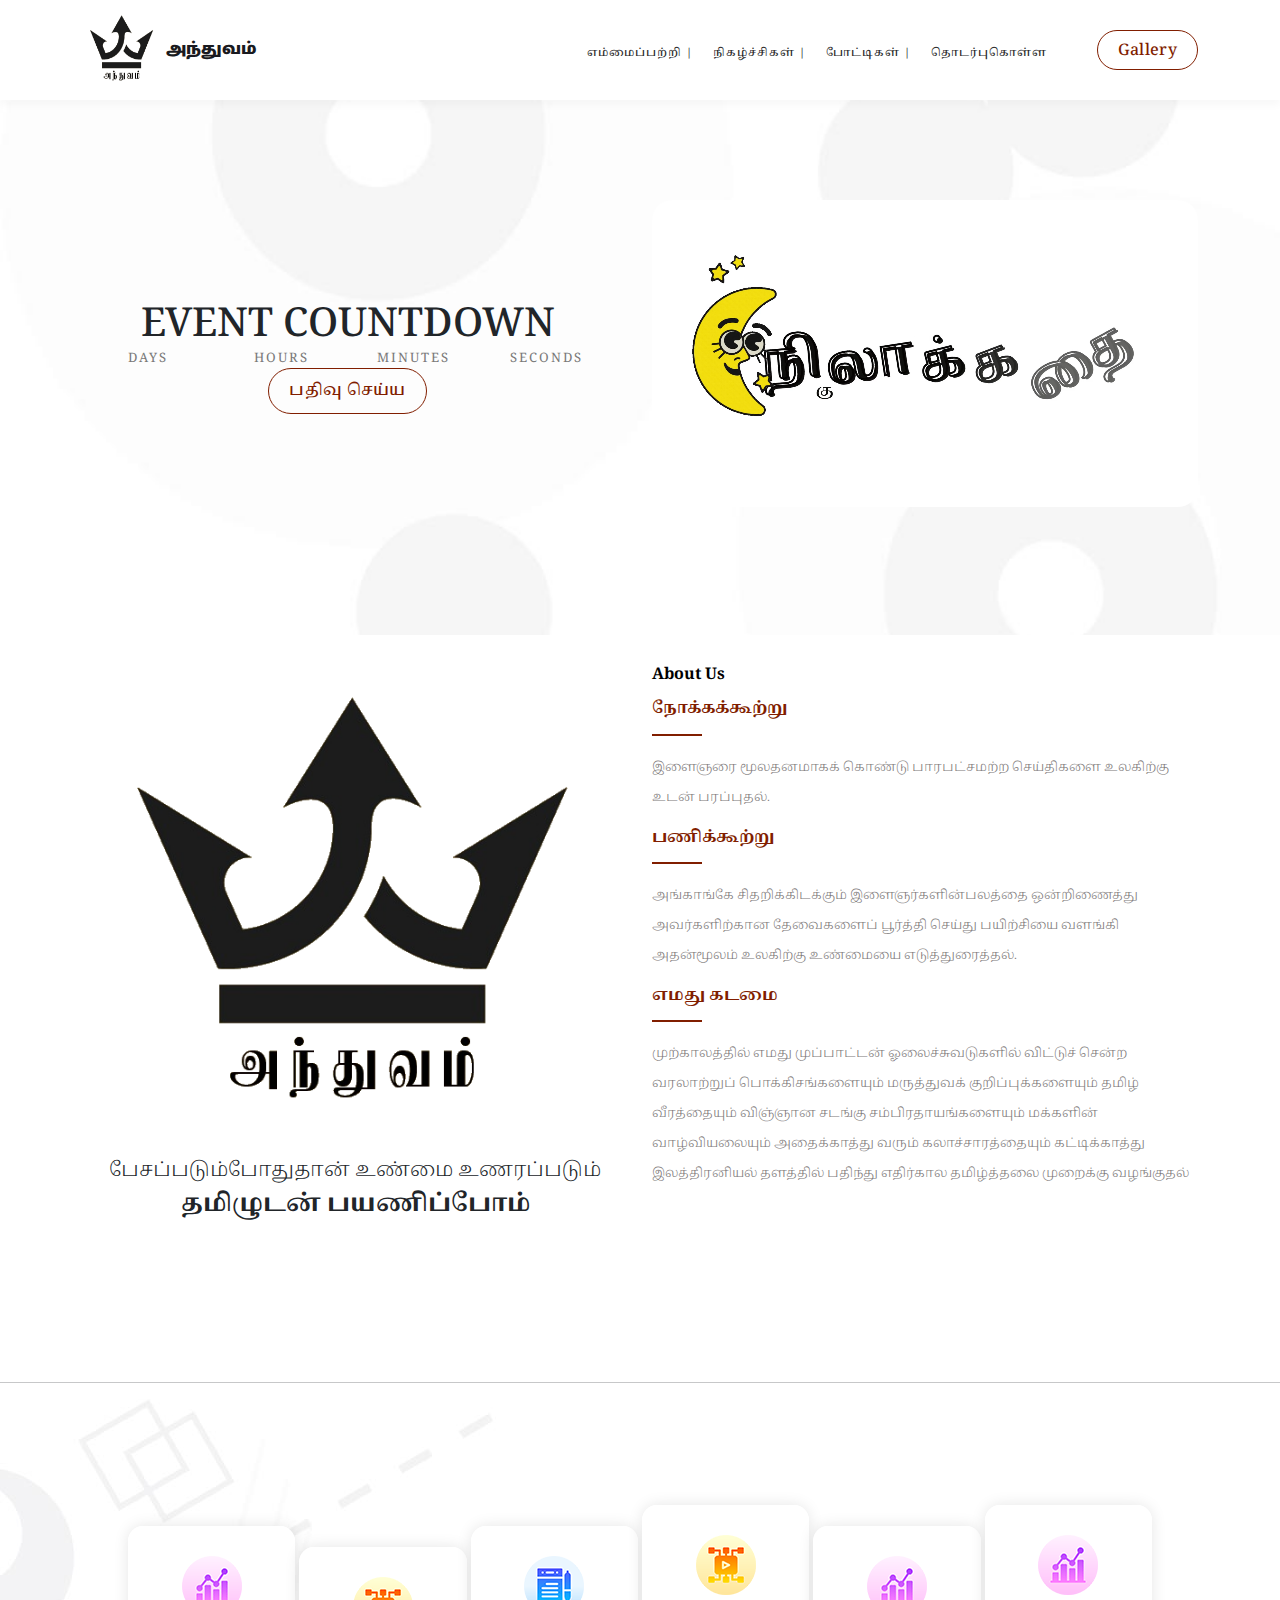
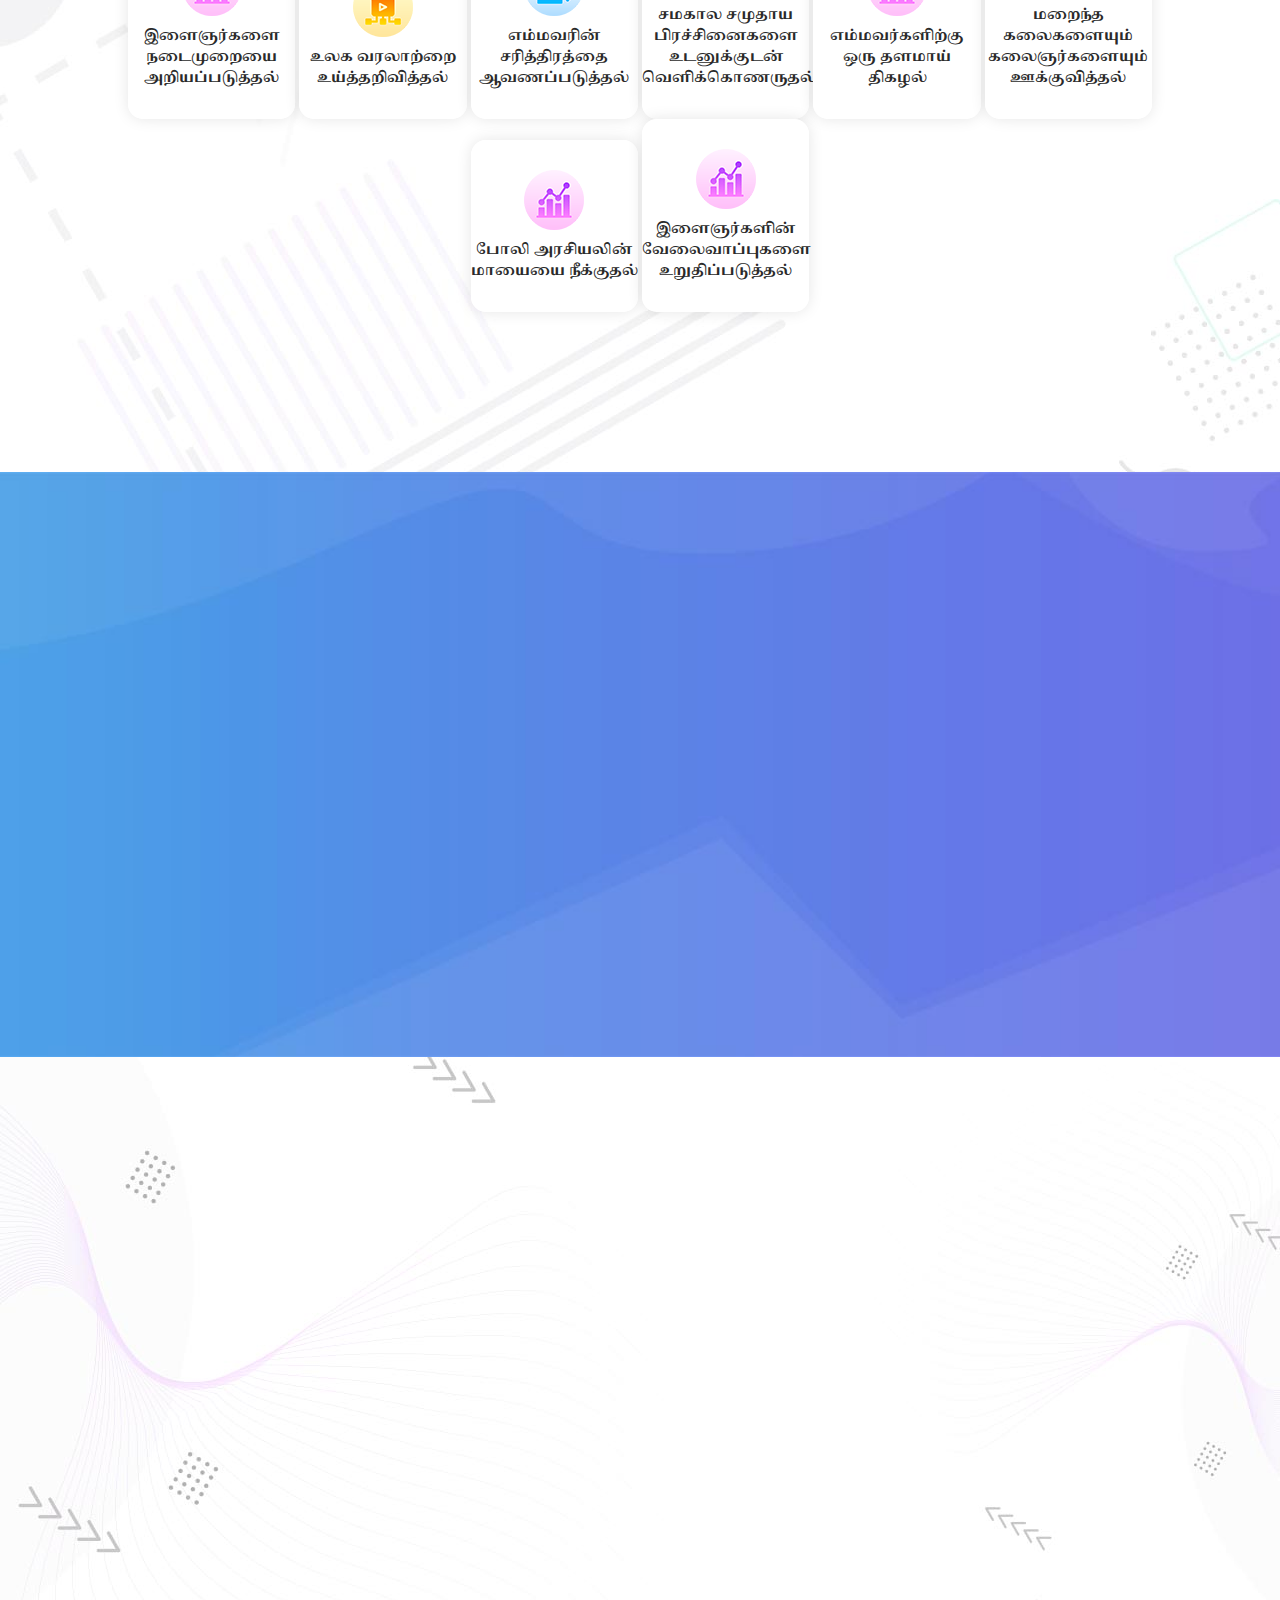
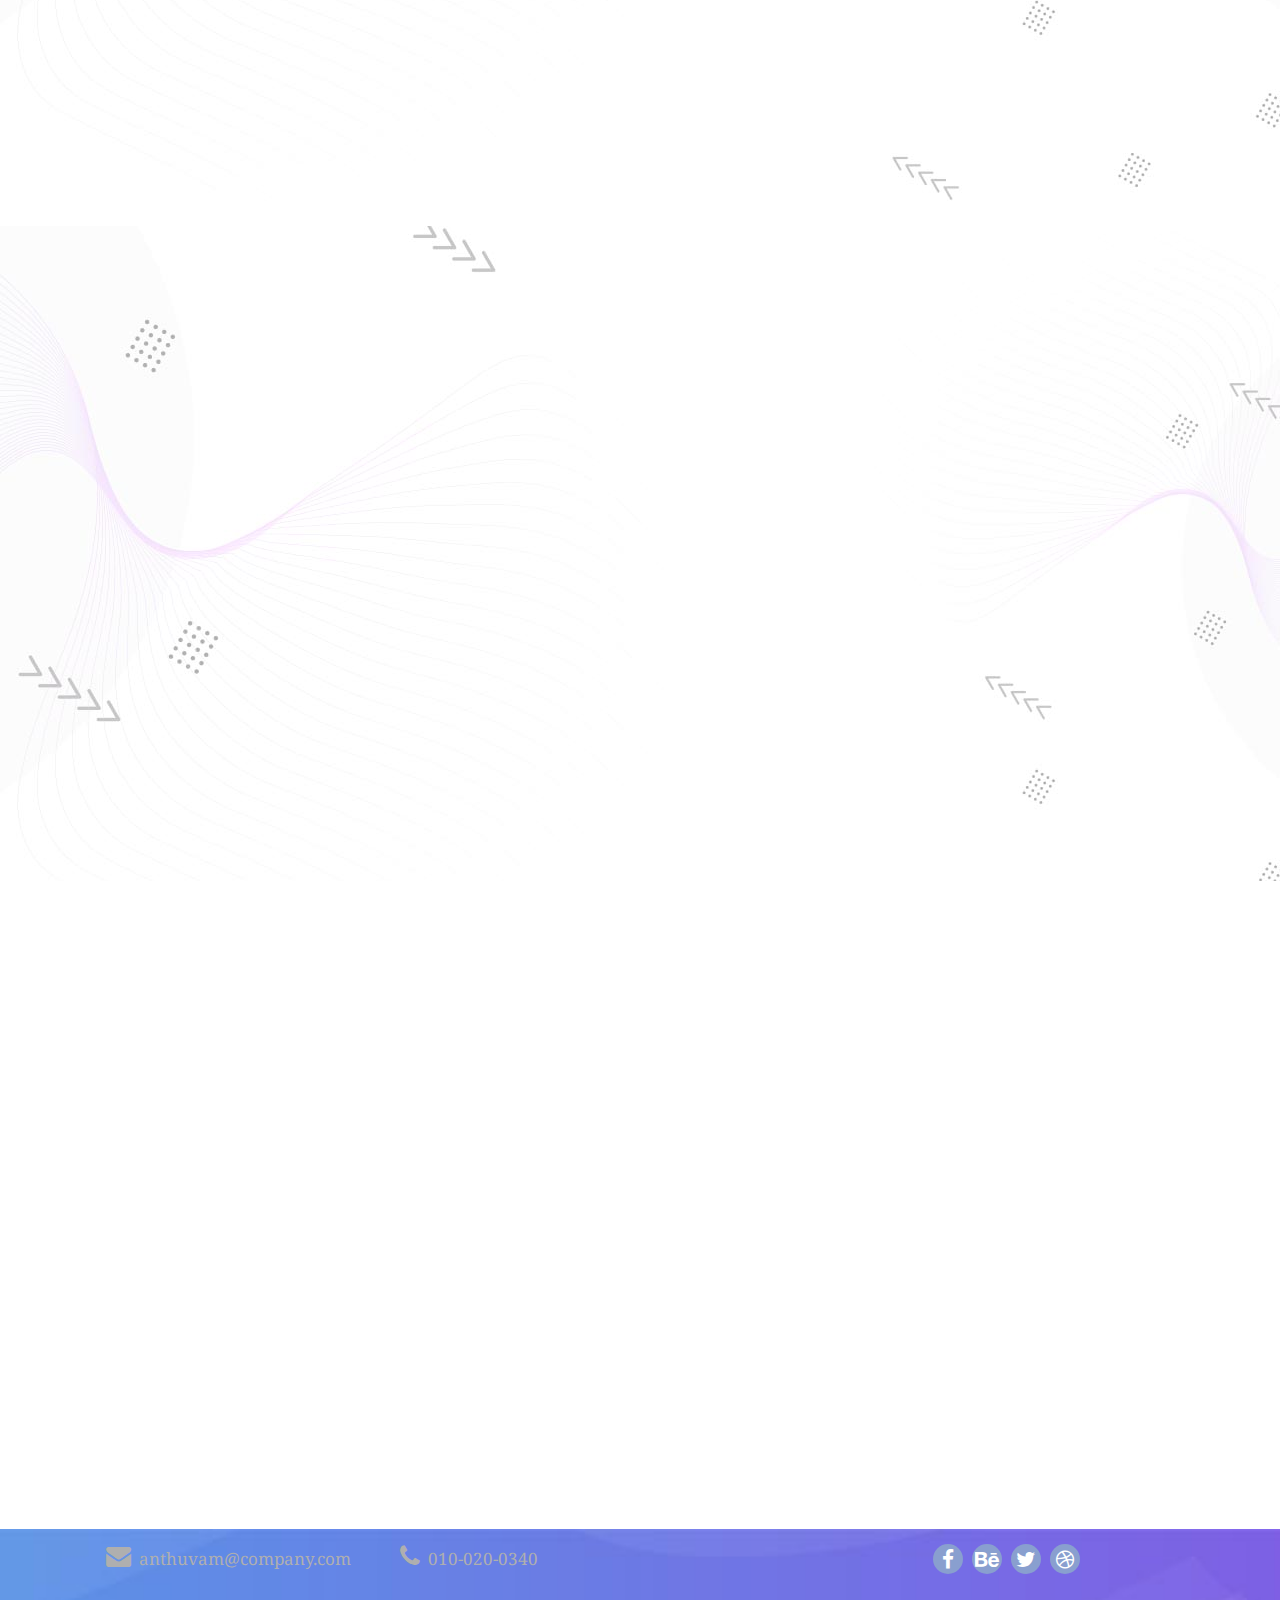
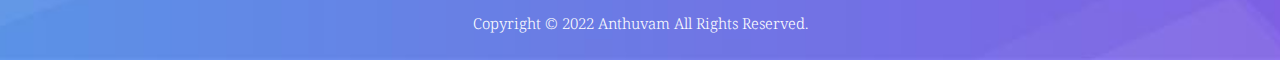
<file: homepage_3.html>
<!DOCTYPE html>
<html lang="en">

  <head>

    <meta charset="UTF-8">
    <meta name="viewport" content="width=device-width, initial-scale=1, shrink-to-fit=no">
    <meta name="description" content="">
    <meta name="author" content="">
    <link rel="preconnect" href="https://fonts.googleapis.com">
    <link rel="preconnect" href="https://fonts.gstatic.com" crossorigin>
    <link href="https://fonts.googleapis.com/css2?family=Poppins:wght@100;200;300;400;500;600;700;800;900&display=swap" rel="stylesheet">

    <title>Anthuvam</title>

    <!-- Bootstrap core CSS -->
    <link href="vendor/bootstrap/css/bootstrap.min.css" rel="stylesheet">


    <!-- Additional CSS Files -->
    <link rel="stylesheet" href="assets/css/fontawesome.css">
    <link rel="stylesheet" href="assets/css/templatemo-digimedia-v3.css">
    <link rel="stylesheet" href="assets/css/animated.css">
    <link rel="stylesheet" href="assets/css/owl.css">
    <!-- <link href="https://fonts.googleapis.com/css2?family=Noto+Serif+Tamil:ital@1&display=swap" rel="stylesheet"> -->

    <link href="https://fonts.googleapis.com/css2?family=Noto+Sans+Tamil:wght@700&family=Noto+Serif+Tamil:ital,wght@0,600;1,400&display=swap" rel="stylesheet">
    
    <!--

TemplateMo 568 DigiMedia

https://templatemo.com/tm-568-digimedia

-->
  </head>

<body>

  <!-- ***** Preloader Start ***** -->
  <div id="js-preloader" class="js-preloader">
    <div class="preloader-inner">
      <span class="dot"></span>
      <div class="dots">
        <span></span>
        <span></span>
        <span></span>
      </div>
    </div>
  </div>
  <!-- ***** Preloader End ***** -->

  <!-- Pre-header Starts -->
  <!-- <div class="pre-header">
    <div class="container">
      <div class="row">
        <div class="col-lg-8 col-sm-8 col-7">
          <ul class="info">
            <li><a href="#"><i class="fa fa-envelope"></i>anthuvam@company.com</a></li>
            <li><a href="#"><i class="fa fa-phone"></i>010-020-0340</a></li>
          </ul>
        </div>
        <div class="col-lg-4 col-sm-4 col-5">
          <ul class="social-media">
            <li><a href="#"><i class="fa fa-facebook"></i></a></li>
            <li><a href="#"><i class="fa fa-behance"></i></a></li>
            <li><a href="#"><i class="fa fa-twitter"></i></a></li>
            <li><a href="#"><i class="fa fa-dribbble"></i></a></li>
          </ul>
        </div>
      </div>
    </div>
  </div> -->
  <!-- Pre-header End -->

  <!-- ***** Header Area Start ***** -->
  <header class="header-area header-sticky wow slideInDown" data-wow-duration="0.75s" data-wow-delay="0s">
    <div class="container">
      <div class="row">
        <div class="col-12">
          <nav class="main-nav">
            <!-- ***** Logo Start ***** -->
            <a href="homepage_3.html" class="logo" >
              <img src="assets\images\anthuvam-logo.png" style="width: 80px;height: 80px;font: size 35px;" alt="anthuvam-logo">
              <span style="font-family: 'Noto Sans Tamil', sans-serif;"><strong>அந்துவம் </strong></span>
            </a>
            <!-- ***** Logo End ***** -->
            <!-- ***** Menu Start ***** -->
            <ul class="nav">
              <li class="scroll-to-section"><a href="#about"> எம்மைப்பற்றி |<div class="line-dec"></div></a></li>
              <li class="scroll-to-section"><a href="#portfolio">நிகழ்ச்சிகள் |</a></li>
              <li class="scroll-to-section"><a href="#blog">போட்டிகள் |</a></li>
              <li class="scroll-to-section"><a href="#contact">தொடர்புகொள்ள </a></li>
              <!-- <li class="scroll-to-section"><a href="#blog">Blog</a></li> -->
              <!-- <li class="scroll-to-section"><a href="#contact">Contact</a></li>  -->
              <li class="scroll-to-section"><div class="border-first-button"><a href="#">Gallery</a></div></li> 
            </ul>        
            <a class='menu-trigger'>
                <span>Menu</span>
            </a>
            <!-- ***** Menu End ***** -->
          </nav>
        </div>
      </div>
    </div>
  </header>
  <!-- ***** Header Area End ***** -->

  <div class="main-banner wow fadeIn" id="top" data-wow-duration="1s" data-wow-delay="0.5s">
    <div class="container">
      <div class="row">
        <div class="col-lg-12">
          <div class="row"> 
             <div class="col-lg-6 align-self-center">
              <div class="left-content show-up header-text wow fadeInLeft" data-wow-duration="1s" data-wow-delay="1s">
                <div class="row">
                  <!-- <div class="col-lg-12">
                    <h2>நிலாக்கதை</h2>
                    <h6>குறும்புகளின் குட்டிக்கதை</h6>
                    <p>சிறுவர்களிற்கான கதை சொல்லும் போட்டியொன்றை அந்துவம் ஊடகம் நடாத்த ஆவலாக உள்ளது. சிறுவர்
                      களின் புதைக்கப்பட்ட திறமைகளை வெளிக்கொணர இந் நிகழ்வு ஆரம்பிக்கப்பட்டது.</p>
                  </div> -->
                  <div class="col-lg-12">
                    <div id="geeks-countdown mx-auto">
                      <h1 class="text-center ">EVENT COUNTDOWN</h1>
                      <div id="clock" class="countdown"></div>
                      <div id="units">
                        <span class="time m-0">Days</span>
                        <span class="time m-0">Hours</span>
                        <span class="time m-0">Minutes</span>
                        <span class="time m-0">Seconds</span>
                      </div>
                    </div>
                    <div class="border-first-button text-center scroll-to-section">
                      <a href="register.html">பதிவு செய்ய</a>
                    </div>
                  </div>
                </div>
              </div>
            </div>
            <div class="col-lg-6">
              <div  class="right-image wow fadeInRight" data-wow-duration="1s" data-wow-delay="0.5s">
                <video  class="text-center" autoplay muted loop>
                  <source src="assets\images\anthu-vedio-2.mp4" type="video/mp4">
                </video>
              </div>
            </div>
          </div>
        </div>
      </div>
    </div>
  </div>

  <div id="about" class="about section">
    <div class="container">
      <div class="row">
        <div class="col-lg-12">
          <div class="row">
            <div class="col-lg-6">
              <div class="about-left-image  wow fadeInLeft" data-wow-duration="1s" data-wow-delay="0.5s">
                <img src="assets\images\anthuvam-logo.png" alt="">
                <div class="fs-5 text-center fw-light">பேசப்படும்போதுதான் உண்மை உணரப்படும் </div>
                <div class="fs-4 text-center fw-bold">தமிழுடன் பயணிப்போம்</div>
              </div>
            </div>
            <div class="col-lg-6 align-self-center  wow fadeInRight" data-wow-duration="1s" data-wow-delay="0.5s">
              <div class="about-right-content">
                <div class="section-heading">
                  <h6 style="color: black;">About Us</h6>
                  <h6>நோக்கக்கூற்று</h6>
                  <div class="line-dec"></div>
                </div>
                <p class="my-3" style="font-size: 13px;">இளைஞரை மூலதனமாகக்
                  கொண்டு பாரபட்சமற்ற
                  செய்திகளை உலகிற்கு உடன்
                  பரப்புதல்.</p>

                  <div class="section-heading">
                    <h6>பணிக்கூற்று</h6>
                    <div class="line-dec"></div>
                  </div>
                  <p class="my-3" style="font-size: 13px;">அங்காங்கே சிதறிக்கிடக்கும்
                    இளைஞர்களின்பலத்தை
                    ஒன்றிணைத்து
                    அவர்களிற்கான
                    தேவைகளைப் பூர்த்தி செய்து
                    பயிற்சியை வளங்கி
                    அதன்மூலம் உலகிற்கு
                    உண்மையை எடுத்துரைத்தல்.</p>

                    <div class="section-heading">
                      <h6>எமது கடமை</h6>
                      <div class="line-dec"></div>
                    </div>
                    <p class="my-3" style="font-size: 13px;">முற்காலத்தில் எமது
                      முப்பாட்டன்
                      ஓலைச்சுவடுகளில் விட்டுச்
                      சென்ற வரலாற்றுப்
                      பொக்கிசங்களையும்
                      மருத்துவக் குறிப்புக்களையும்
                      தமிழ் வீரத்தையும் விஞ்ஞான
                      சடங்கு சம்பிரதாயங்களையும்
                      மக்களின் வாழ்வியலையும்
                      அதைக்காத்து வரும்
                      கலாச்சாரத்தையும்
                      கட்டிக்காத்து இலத்திரனியல்
                      தளத்தில் பதிந்து எதிர்கால
                      தமிழ்த்தலை முறைக்கு
                      வழங்குதல்</p>
              </div>
              <div class="row">
                <div class="col-lg-4 col-sm-4">
                  <div class="skill-item first-skill-item wow fadeIn" data-wow-duration="1s" data-wow-delay="0s">
                    <div class="progress" data-percentage="90">
                      <span class="progress-left">
                        <span class="progress-bar"></span>
                      </span>
                      <span class="progress-right">
                        <span class="progress-bar"></span>
                      </span>
                      <div class="progress-value">
                        <div>
                          90%<br>
                          <span style="color: black;">Videos</span>
                        </div>
                      </div>
                    </div>
                  </div>
                </div>
                <div class="col-lg-4 col-sm-4">
                  <div class="skill-item second-skill-item wow fadeIn" data-wow-duration="1s" data-wow-delay="0s">
                    <div class="progress" data-percentage="80">
                      <span class="progress-left">
                        <span class="progress-bar"></span>
                      </span>
                      <span class="progress-right">
                        <span class="progress-bar"></span>
                      </span>
                      <div class="progress-value">
                        <div>
                          80%<br>
                          <span style="color: black;">Programmes</span>
                        </div>
                      </div>
                    </div>
                  </div>
                </div>
                <div class="col-lg-4 col-sm-4">
                  <div class="skill-item third-skill-item wow fadeIn" data-wow-duration="1s" data-wow-delay="0s">
                    <div class="progress" data-percentage="80">
                      <span class="progress-left">
                        <span class="progress-bar"></span>
                      </span>
                      <span class="progress-right">
                        <span class="progress-bar"></span>
                      </span>
                      <div class="progress-value">
                        <div>
                          80%<br>
                          <span style="color: black;">Stories</span>
                        </div>
                      </div>
                    </div>
                  </div>
                </div>
              </div>

            </div>
          </div>
        </div>
      </div>
    </div>
  </div>
<hr>

<!-- <div class="container">
  <div class="row"> -->
    <!-- <div class="col-lg-12 mx-auto text-center">
      <div class="section-heading  wow fadeInDown" data-wow-duration="1s" data-wow-delay="0.5s">
        <h6>நாம் ஏன் தேவை </h6>
        <h4>What Our Agency <em>Provides</em></h4>
        <div class="line-dec pt-3"></div>
      </div>
    </div> -->
  <!-- <div class="col-lg-12">
    <div class="naccs">
      <div class="grid">
        <div class="row">
          <div class="col-lg-12">
            <div class="menu">
              <div class="first-thumb active">
                <div class="thumb">
                  <span class="icon"><img src="assets/images/service-icon-01.png" alt=""></span>
                  இளைஞர்களை நடைமுறையை அறியப்படுத்தல் 
                </div>
              </div>
              <div>
                <div class="thumb">                 
                  <span class="icon"><img src="assets/images/service-icon-02.png" alt=""></span>
                  உலக வரலாற்றை உய்த்தறிவித்தல் 
                </div>
              </div>
              <div>
                <div class="thumb">                 
                  <span class="icon"><img src="assets/images/service-icon-03.png" alt=""></span>
                  Cars
                </div>
              </div>
              <div>
                <div class="thumb">                 
                  <span class="icon"><img src="assets/images/service-icon-04.png" alt=""></span>
                  Shopping
                </div>
              </div>
              <div class="last-thumb">
                <div class="thumb">                 
                  <span class="icon"><img src="assets/images/service-icon-01.png" alt=""></span>
                  Traveling
                </div>
              </div>
            </div>
          </div>
        </div>
      </div>
    </div>
  </div>
 </div>
</div> --> 


  <div id="services" class="services section">
    <div class="container">
      <div class="row">
        <div class="col-lg-12">
          <div class="section-heading  wow fadeInDown" data-wow-duration="1s" data-wow-delay="0.5s">
            <h6>நாம் ஏன் தேவை </h6>
            <div class="line-dec"></div>
          </div>
        </div>
        <div class="col-lg-12">
          <div class="naccs">
            <div class="grid">
              <div class="row">
                <div class="col-lg-12">
                  <div class="menu" >
                    <div class="first-thumb active">
                      <div class="thumb " style="font-size: 14px;">
                        <span class="icon"><img src="assets/images/service-icon-01.png" alt=""></span>
                        இளைஞர்களை நடைமுறையை அறியப்படுத்தல்
                      </div>
                    </div>
                    <div class="first-thumb active">
                      <div class="thumb" style="font-size: 14px;">                 
                        <span class="icon"><img src="assets/images/service-icon-02.png" alt=""></span>
                        உலக வரலாற்றை உய்த்தறிவித்தல் 
                      </div>
                    </div>
                    <div class="first-thumb active">
                      <div class="thumb" style="font-size: 14px;">                 
                        <span class="icon"><img src="assets/images/service-icon-03.png" alt=""></span>
                        எம்மவரின் சரித்திரத்தை  ஆவணப்படுத்தல்  
                      </div>
                    </div>
                    <div class="first-thumb active">
                      <div class="thumb" style="font-size: 14px;">                 
                        <span class="icon"><img src="assets/images/service-icon-04.png" alt=""></span>
                        சமகால சமுதாய பிரச்சினைகளை உடனுக்குடன் வெளிக்கொணருதல் 
                      </div>
                    </div>
                    <div class="last-thumb active">
                      <div class="thumb" style="font-size: 14px;">                 
                        <span class="icon"><img src="assets/images/service-icon-01.png" alt=""></span>
                        எம்மவர்களிற்கு ஒரு தளமாய் திகழல் 
                      </div>
                    </div>
                    <div class="last-thumb active">
                      <div class="thumb" style="font-size: 14px;">                 
                        <span class="icon"><img src="assets/images/service-icon-01.png" alt=""></span>
                        மறைந்த கலைகளையும் கலைஞர்களையும் ஊக்குவித்தல் 
                      </div>
                    </div>
                    <div class="last-thumb active">
                      <div class="thumb" style="font-size: 14px;">                 
                        <span class="icon"><img src="assets/images/service-icon-01.png" alt=""></span>
                        போலி அரசியலின் மாயையை நீக்குதல் 
                      </div>
                    </div>
                    <div class="last-thumb active">
                      <div class="thumb" style="font-size: 14px;">                 
                        <span class="icon"><img src="assets/images/service-icon-01.png" alt=""></span>
                        இளைஞர்களின் வேலைவாப்புகளை உறுதிப்படுத்தல் 
                      </div>
                    </div>
                  </div>
                </div> 

              </div>
            </div>
          </div>
        </div>
      </div>
    </div>
  </div> 

  
   <div id="free-quote" class="free-quote">
    <div class="container">
      <div class="row">
        <div class="col-lg-4 offset-lg-4">
          <div class="section-heading  wow fadeIn" data-wow-duration="1s" data-wow-delay="0.3s">
            <h6>நாம் ஏன் தேவை</h6>
            <h4>Grow With Us Now</h4>
            <div class="line-dec"></div>
          </div>
        </div>

        <!-- <div class="col-lg-8 offset-lg-2  wow fadeIn" data-wow-duration="1s" data-wow-delay="0.8s">
          <form id="search" action="#" method="GET">
            <div class="row">
              <div class="col-lg-4 col-sm-4">
                <fieldset>
                  <input type="web" name="web" class="website" placeholder="Your website URL..." autocomplete="on" required>
                </fieldset>
              </div>
              <div class="col-lg-4 col-sm-4">
                <fieldset>
                  <input type="address" name="address" class="email" placeholder="Email Address..." autocomplete="on" required>
                </fieldset>
              </div>
              <div class="col-lg-4 col-sm-4">
                <fieldset>
                  <button type="submit" class="main-button">Get Quote Now</button>
                </fieldset>
              </div>
            </div>
          </form> -->
        </div>

      </div>
    </div>
  </div>

<!-- programmes -->

<div id="portfolio" class="our-portfolio section">
  <div class="container">
    <div class="row">
      <div class="col-lg-5">
        <div class="section-heading wow fadeInLeft" data-wow-duration="1s" data-wow-delay="0.3s">
          <h6> இதுவரை எமது உருவாக்கங்கள் </h6>
          <h4>போட்டிகள் மற்றும் நிகழ்வுகள்</h4>
          <div class="line-dec"></div>
        </div>
      </div>
    </div>
  </div>
  <div class="container-fluid wow fadeIn" data-wow-duration="1s" data-wow-delay="0.7s">
    <div class="row">
      <div class="col-lg-12">
        <div class="loop owl-carousel">
          <div class="item">
            <a href="#">
              <div class="portfolio-item">
              <div class="thumb">
                <img src="assets/images/portfolio-01.jpg" alt="">
              </div>
              <div class="down-content">
                <h4>SportsBlast</h4>
                <span>விளையாட்டு செய்திகளின் தொகுப்பு </span>
              </div>
            </div>
            </a>  
          </div>
          <div class="item">
            <a href="#">
              <div class="portfolio-item">
              <div class="thumb">
                <img src="assets/images/portfolio-01.jpg" alt="">
              </div>
              <div class="down-content">
                <h4>Talking Tech</h4>
                <span>தொழில்நுட்பம் சார்ந்த பார்வை</span>
              </div>
            </div>
            </a>  
          </div>
          <div class="item">
            <a href="#">
              <div class="portfolio-item">
              <div class="thumb">
                <img src="assets/images/portfolio-02.jpg" alt="">
              </div>
              <div class="down-content">
                <h4>யார் இவர்</h4>
                <span>சான்றோரின் சான்றுகள் </span>
              </div>
            </div>
            </a>  
          </div>
          <div class="item">
            <a href="#">
              <div class="portfolio-item">
              <div class="thumb">
                <img src="assets/images/portfolio-03.jpg" alt="">
              </div>
              <div class="down-content">
                <h4>புலம்பெயர் தமிழர்கள் 
                </h4>
                <span>புலம்பெயர்ந்த சாமானியத் தமிழரின் வரலாறு - பேட்டி </span>
              </div>
            </div>
            </a>  
          </div>
          <div class="item">
            <a href="#">
              <div class="portfolio-item">
              <div class="thumb">
                <img src="assets/images/portfolio-04.jpg" alt="">
              </div>
              <div class="down-content">
                <h4>உலக உலா</h4>
                <span>நாடுகள் பற்றிய அரிய தகவல் </span>
              </div>
            </div>
            </a>  
          </div>
          <div class="item">
            <a href="#">
              <div class="portfolio-item">
              <div class="thumb">
                <img src="assets/images/portfolio-04.jpg" alt="">
              </div>
              <div class="down-content">
                <h4>அறிந்தும் அறியாதவை </h4>
                <span>விந்தையான விடயங்கள் பற்றிய தொகுப்பு</span>
              </div>
            </div>
            </a>  
          </div>
          <div class="item">
            <a href="#">
              <div class="portfolio-item">
              <div class="thumb">
                <img src="assets/images/portfolio-04.jpg" alt="">
              </div>
              <div class="down-content">
                <h4>வாங்க பேசலாம்</h4>
                <span>ஊர்ச்சிறுமியின் அலம்பல்கள்</span>
              </div>
            </div>
            </a>  
          </div>
          <div class="item">
            <a href="#">
              <div class="portfolio-item">
              <div class="thumb">
                <img src="assets/images/portfolio-04.jpg" alt="">
              </div>
              <div class="down-content">
                <h4>ஆரோக்கியம்</h4>
                <span>சம்மந்தமான குறிய்ப்புகள்</span>
              </div>
            </div>
            </a>  
          </div>
        </div>
      </div>
    </div>
  </div>
</div>


<!-- feature events -->
  <div id="portfolio" class="our-portfolio section">
    <div class="container">
      <div class="row">
        <div class="col-lg-5">
          <div class="section-heading wow fadeInLeft" data-wow-duration="1s" data-wow-delay="0.3s">
            <h6>Our Portofolio</h6>
            <h4>See Our Recent <em>Projects</em></h4>
            <div class="line-dec"></div>
          </div>
        </div>
      </div>
    </div>
    <div class="container-fluid wow fadeIn" data-wow-duration="1s" data-wow-delay="0.7s">
      <div class="row">
        <div class="col-lg-12">
          <div class="loop owl-carousel">
            <div class="item">
              <a href="#">
                <div class="portfolio-item">
                <div class="thumb">
                  <img src="assets/images/portfolio-01.jpg" alt="">
                </div>
                <div class="down-content">
                  <h4>Website Builder</h4>
                  <span>Marketing</span>
                </div>
              </div>
              </a>  
            </div>
            <div class="item">
              <a href="#">
                <div class="portfolio-item">
                <div class="thumb">
                  <img src="assets/images/portfolio-01.jpg" alt="">
                </div>
                <div class="down-content">
                  <h4>Website Builder</h4>
                  <span>Marketing</span>
                </div>
              </div>
              </a>  
            </div>
            <div class="item">
              <a href="#">
                <div class="portfolio-item">
                <div class="thumb">
                  <img src="assets/images/portfolio-02.jpg" alt="">
                </div>
                <div class="down-content">
                  <h4>Website Builder</h4>
                  <span>Marketing</span>
                </div>
              </div>
              </a>  
            </div>
            <div class="item">
              <a href="#">
                <div class="portfolio-item">
                <div class="thumb">
                  <img src="assets/images/portfolio-03.jpg" alt="">
                </div>
                <div class="down-content">
                  <h4>Website Builder</h4>
                  <span>Marketing</span>
                </div>
              </div>
              </a>  
            </div>
            <div class="item">
              <a href="#">
                <div class="portfolio-item">
                <div class="thumb">
                  <img src="assets/images/portfolio-04.jpg" alt="">
                </div>
                <div class="down-content">
                  <h4>Website Builder</h4>
                  <span>Marketing</span>
                </div>
              </div>
              </a>  
            </div>
          </div>
        </div>
      </div>
    </div>
  </div>
  

  <!-- dont neede now -->
  <!-- <div id="blog" class="blog">
    <div class="container">
      <div class="row">
        <div class="col-lg-4 offset-lg-4  wow fadeInDown" data-wow-duration="1s" data-wow-delay="0.3s">
          <div class="section-heading">
            <h6>போட்டிகள்</h6>
            <h5>அந்துவம் அனுசரணையுடன்</h5>
            <div class="line-dec mt-3"></div>
          </div>
        </div>
        <div class="col-lg-6 show-up wow fadeInUp" data-wow-duration="1s" data-wow-delay="0.3s">
          <div class="blog-post">
            <div class="thumb">
              <a href="#"><img src="assets/images/blog-post-01.jpg" alt=""></a>
            </div>
            <div class="down-content">
              <span class="category">SEO Analysis</span>
              <span class="date">03 August 2021</span>
              <a href="#"><h4>Lorem Ipsum Dolor Sit Amet, Consectetur Adelore
                Eiusmod Tempor Incididunt</h4></a>
              <p>Lorem ipsum dolor sit amet, consectetur adipiscing elit, sed doers itii eiumod deis tempor incididunt ut labore.</p>
              <span class="author"><img src="assets/images/author-post.jpg" alt="">By: Andrea Mentuzi</span>
              <div class="border-first-button"><a href="#">Discover More</a></div>
            </div>
          </div>
        </div>
        <div class="col-lg-6 wow fadeInUp" data-wow-duration="1s" data-wow-delay="0.3s">
          <div class="blog-posts">
            <div class="row">
              <div class="col-lg-12">
                <div class="post-item">
                  <div class="thumb">
                    <a href="#"><img src="assets/images/blog-post-02.jpg" alt=""></a>
                  </div>
                  <div class="right-content">
                    <span class="category">SEO Analysis</span>
                    <span class="date">24 September 2021</span>
                    <a href="#"><h4>Lorem Ipsum Dolor Sit Amei Eiusmod Tempor</h4></a>
                    <p>Lorem ipsum dolor sit amet, cocteturi adipiscing eliterski.</p>
                  </div>
                </div>
              </div>
              <div class="col-lg-12">
                <div class="post-item">
                  <div class="thumb">
                    <a href="#"><img src="assets/images/blog-post-03.jpg" alt=""></a>
                  </div>
                  <div class="right-content">
                    <span class="category">SEO Analysis</span>
                    <span class="date">24 September 2021</span>
                    <a href="#"><h4>Lorem Ipsum Dolor Sit Amei Eiusmod Tempor</h4></a>
                    <p>Lorem ipsum dolor sit amet, cocteturi adipiscing eliterski.</p>
                  </div>
                </div>
              </div>
              <div class="col-lg-12">
                <div class="post-item last-post-item">
                  <div class="thumb">
                    <a href="#"><img src="assets/images/blog-post-04.jpg" alt=""></a>
                  </div>
                  <div class="right-content">
                    <span class="category">SEO Analysis</span>
                    <span class="date">24 September 2021</span>
                    <a href="#"><h4>Lorem Ipsum Dolor Sit Amei Eiusmod Tempor</h4></a>
                    <p>Lorem ipsum dolor sit amet, cocteturi adipiscing eliterski.</p>
                  </div>
                </div>
              </div>
            </div>
          </div>
        </div>
      </div>
    </div>
  </div>   -->

  <div id="contact" class="contact-us section">
    <div class="container">
      <div class="row">
        <div class="col-lg-6 offset-lg-3">
          <div class="section-heading wow fadeIn" data-wow-duration="1s" data-wow-delay="0.5s">
            <h6>எம்முடன்  தொடர்புகொள்ள  </h6>
            <!-- <h5>திறமையை வெளிப்படுத்தும்  <br>ஒரு நல்ல வாய்ப்பு</h5>   -->
            <div class="line-dec"></div>
          </div>
        </div>
        <div class="col-lg-12 wow fadeInUp" data-wow-duration="0.5s" data-wow-delay="0.25s">
          <form id="contact" action="" method="post">
            <div class="row">
              <div class="col-lg-12">
                <div class="contact-dec">
                  <img src="assets/images/contact-dec-v3.png" alt="">
                </div>
              </div>
              <div class="col-lg-5">
                <div id="map">
                  <iframe src="https://maps.google.com/maps?q=Av.+L%C3%BAcio+Costa,+Rio+de+Janeiro+-+RJ,+Brazil&t=&z=13&ie=UTF8&iwloc=&output=embed" width="100%" height="400px" frameborder="0" style="border:0" allowfullscreen></iframe>
                </div>
              </div>
              <div class="col-lg-7">
                <div class="fill-form">
                  <div class="row">
                    <div class="col-lg-4">
                      <div class="info-post">
                        <div class="icon">
                          <img src="assets/images/phone-icon.png" alt="">
                          <a href="#">010-020-0340</a>
                        </div>
                      </div>
                    </div>
                    <div class="col-lg-4">
                      <div class="info-post">
                        <div class="icon">
                          <img src="assets/images/email-icon.png" alt="">
                          <a href="#">anthuvam@email.com</a>
                        </div>
                      </div>
                    </div>
                    <div class="col-lg-4">
                      <div class="info-post">
                        <div class="icon">
                          <img src="assets/images/location-icon.png" alt="">
                          <a href="#">123 Rio de Janeiro</a>
                        </div>
                      </div>
                    </div>
                    <!-- <div class="col-lg-6">
                      <fieldset>
                        <input type="name" name="name" id="name" placeholder="Name" autocomplete="on" required>
                      </fieldset>
                      <fieldset>
                        <input type="text" name="email" id="email" pattern="[^ @]*@[^ @]*" placeholder="Your Email" required="">
                      </fieldset>
                      <fieldset>
                        <input type="subject" name="subject" id="subject" placeholder="Subject" autocomplete="on">
                      </fieldset>
                    </div>
                    <div class="col-lg-6">
                      <fieldset>
                        <textarea name="message" type="text" class="form-control" id="message" placeholder="Message" required=""></textarea>  
                      </fieldset>
                    </div>
                    <div class="col-lg-12">
                      <fieldset>
                        <button type="submit" id="form-submit" class="main-button ">Send Message Now</button>
                      </fieldset> -->
                    </div>
                  </div>
                </div>
              </div>
            </div>
          </form>
        </div>
      </div>
    </div>
  </div>

  <footer>
    <div class="container">
      <div class="row">
        <div class="col-lg-12">
          <div class="pre-header">
          <div class="container">
            <div class="row">
              <div class="col-lg-8 col-sm-8 col-7">
                <ul class="info">
                  <li><a href="#"><i class="fa fa-envelope"></i>anthuvam@company.com</a></li>
                  <li><a href="#"><i class="fa fa-phone"></i>010-020-0340</a></li>
                </ul>
              </div>
              <div class="col-lg-4 col-sm-4 col-5">
                <ul class="social-media">
                  <li><a href="#"><i class="fa fa-facebook"></i></a></li>
                  <li><a href="#"><i class="fa fa-behance"></i></a></li>
                  <li><a href="#"><i class="fa fa-twitter"></i></a></li>
                  <li><a href="#"><i class="fa fa-dribbble"></i></a></li>
                </ul>
              </div>
            </div>
          </div>
        </div>  
          <p>Copyright © 2022 Anthuvam All Rights Reserved. 
        </div>
      </div>
    </div>
  </footer>


  <!-- Scripts -->
  <script src="vendor/jquery/jquery.min.js"></script>
  <script src="vendor/bootstrap/js/bootstrap.bundle.min.js"></script>
  <script src="assets/js/owl-carousel.js"></script>
  <script src="assets/js/animation.js"></script>
  <script src="assets/js/imagesloaded.js"></script>
  <script src="assets/js/custom.js"></script>
  <script src="assets/js/duration.js"></script>

</body>
</html>
</file>
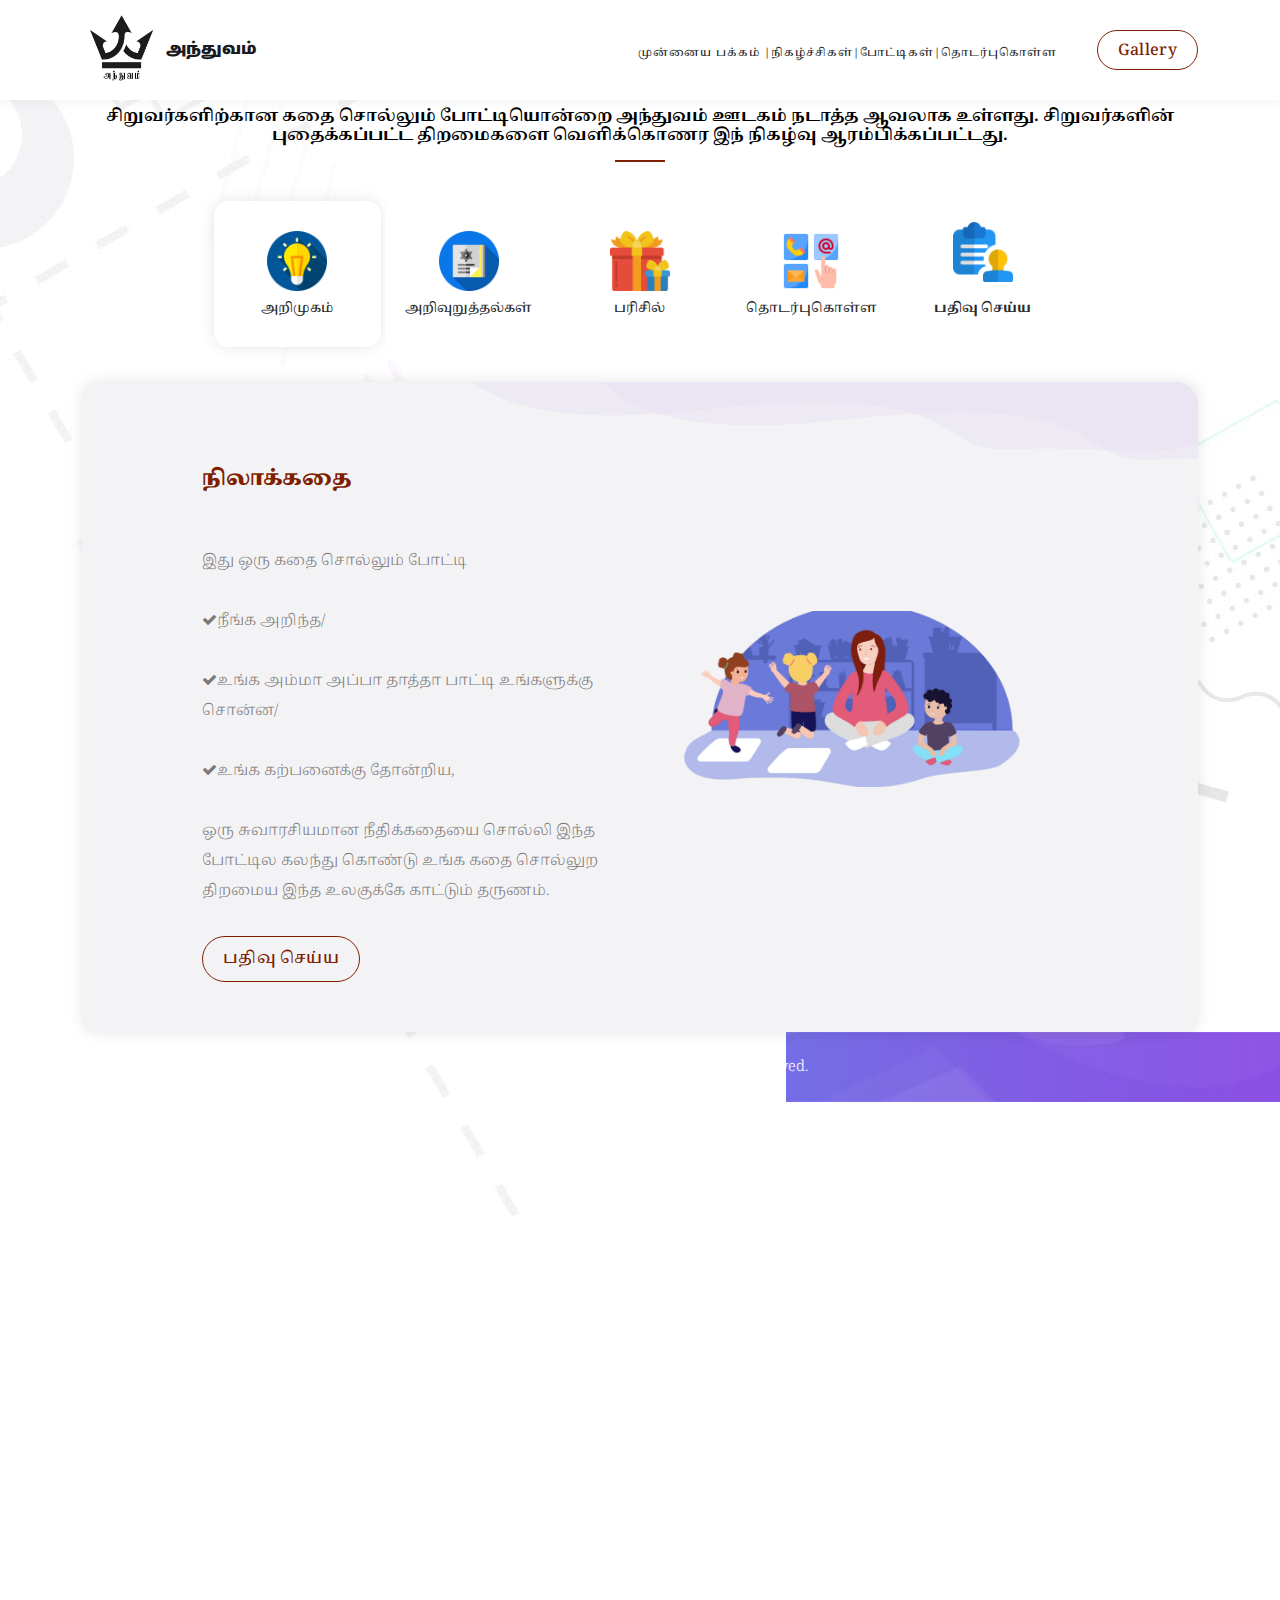
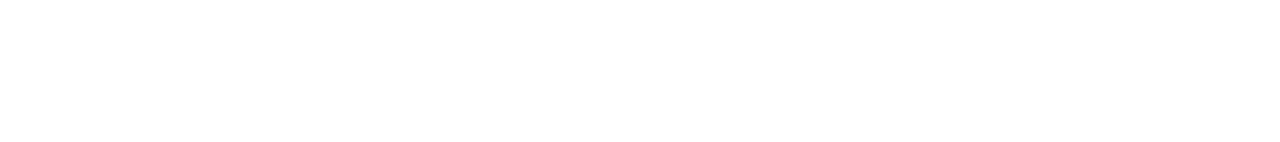
<file: oldregister.html>
<!DOCTYPE html>
<html lang="en">

<head>

  <meta charset="UTF-8">
  <meta name="viewport" content="width=device-width, initial-scale=1, shrink-to-fit=no">
  <meta name="description" content="">
  <meta name="author" content="">
  <link rel="preconnect" href="https://fonts.googleapis.com">
  <link rel="preconnect" href="https://fonts.gstatic.com" crossorigin>
  <link href="https://fonts.googleapis.com/css2?family=Poppins:wght@100;200;300;400;500;600;700;800;900&display=swap"
    rel="stylesheet">
    <link rel="icon" href="assets\images\anth-logo.png" type="image">
  <title>Anthuvam</title>

  <!-- Bootstrap core CSS -->
  <link href="vendor/bootstrap/css/bootstrap.min.css" rel="stylesheet">


  <!-- Additional CSS Files -->
  <link rel="stylesheet" href="assets/css/fontawesome.css">
  <link rel="stylesheet" href="assets/css/templatemo-digimedia-v3.css">
  <link rel="stylesheet" href="assets/css/animated.css">
  <link rel="stylesheet" href="assets/css/owl.css">

  <link rel="apple-touch-icon" sizes="180x180" href="assets/img/favicons/apple-touch-icon.png">
  <link rel="icon" type="image/png" sizes="32x32" href="assets/img/favicons/favicon-32x32.png">
  <link rel="icon" type="image/png" sizes="16x16" href="assets/img/favicons/favicon-16x16.png">
  <link rel="shortcut icon" type="image/x-icon" href="assets/img/favicons/favicon.ico">
  <link rel="manifest" href="assets/img/favicons/manifest.json">
  <meta name="msapplication-TileImage" content="assets/img/favicons/mstile-150x150.png">
  <meta name="theme-color" content="#ffffff">
  <link
    href="https://fonts.googleapis.com/css2?family=Noto+Sans+Tamil:wght@700&family=Noto+Serif+Tamil:ital,wght@0,600;1,400&display=swap"
    rel="stylesheet">

  <!-- ===============================================-->
  <!--    Stylesheets-->
  <!-- ===============================================-->
  <link href="D:\Lizris\Anthuvam\site-2\traffico-v1.0.0\public\assets\css\theme.css" rel="stylesheet" />
  <!--

TemplateMo 568 DigiMedia

https://templatemo.com/tm-568-digimedia

-->
</head>

<body>
  <header class="header-area header-sticky wow slideInDown" data-wow-duration="0.75s" data-wow-delay="0s">
    <div class="container">
      <div class="row">
        <div class="col-12">
          <nav class="main-nav">
            <!-- ***** Logo Start ***** -->
            <a href="index.html" class="logo">
              <img src="assets\images\anthuvam-logo.png" style="width: 80px;height: 80px;" alt="anthuvam-logo">
              <span style="font-family: 'Noto Sans Tamil', sans-serif;"><strong>அந்துவம் </strong></span>
            </a>
            <!-- ***** Logo End ***** -->
            <!-- ***** Menu Start ***** -->
            <ul class="nav">
              <li class="scroll-to-section px-0"><a href="index.html">முன்னைய பக்கம் 
                <span class=" d-none d-md-inline-block"> |</span></a></li>
              <li class="scroll-to-section px-0"><a href="#portfolio">நிகழ்ச்சிகள்<span
                    class=" d-none d-md-inline-block"> |</span></a></li>
              <li class="scroll-to-section px-0"><a href="#blog">போட்டிகள்<span
                    class="d-none d-md-inline-block"> | </span></a></li>
              <li class="scroll-to-section px-0"><a href="#contact">தொடர்புகொள்ள</a></li>
              <li class="scroll-to-section ">
                <div class="border-first-button"><a href="#contact">Gallery</a></div>
              </li>
            </ul>
            <a class='menu-trigger'>
              <span>Menu</span>
            </a>
            <!-- ***** Menu End ***** -->
          </nav>
        </div>
      </div>
    </div>
  </header>

  <div id="services" class="services section d-block">
    <div class="container">
      <div class="row">
        <div class="col-lg-12">
          <div class="section-heading wow fadeInDown" data-wow-duration="1s" data-wow-delay="0.5s">
            <h4>நிலாக்<em>கதை</em></h4>
            <h6 style="color: black;">சிறுவர்களிற்கான கதை சொல்லும் போட்டியொன்றை அந்துவம் ஊடகம் நடாத்த ஆவலாக உள்ளது.
              சிறுவர்களின் புதைக்கப்பட்ட திறமைகளை வெளிக்கொணர இந் நிகழ்வு ஆரம்பிக்கப்பட்டது.</h6>
            <div class="line-dec"></div>
          </div>
        </div>
        <div class="col-lg-12">
          <div class="naccs">
            <div class="grid">
              <div class="row">
                <div class="col-lg-12">
                  <div class="menu">
                    <div class="first-thumb active">
                      <div class="thumb">
                        <span class="icon"><img src="assets\images\icn-intro-1.png" alt=""></span>
                        <h6 style="font-size: 13px;"> அறிமுகம் </h6>
                      </div>
                    </div>
                    <div>
                      <div class="thumb">
                        <span class="icon"><img src="assets\images\icn-instruct.png" alt=""></span>
                        <h6 style="font-size: 13px;">அறிவுறுத்தல்கள்</h6>
                      </div>
                    </div>
                    <div>
                      <div class="thumb">
                        <span class="icon"><img src="assets\images\icn-gift.png" alt=""></span>
                        <h6 style="font-size: 13px;">பரிசில் </h6>
                      </div>
                    </div>
                    <div>
                      <div class="thumb">
                        <span class="icon"><img src="assets\images\icn-contact.png" alt=""></span>
                        <h6 style="font-size: 13px;">தொடர்புகொள்ள </h6>
                      </div>
                    </div>
                    <div>
                      <div class="thumb">
                        <span class="icon"><img src="assets\images\icn-reg4.png" alt=""></span>
                        <a style="font-size: 13px;text-decoration: none;">பதிவு செய்ய </a>
                      </div>
                    </div>
                  </div>
                </div>
                <div class="col-lg-12 ">
                  <ul class="nacc ">
                    <li id="intro" class="active intro intro-bottom ">
                      <div>
                        <div class="thumb">
                          <div class="row">
                            <div class="col-lg-6 align-self-center">
                              <div class="left-text">
                                <div>
                                  <h4><strong>நிலாக்கதை</strong></h4><br>
                                  <p> இது ஒரு கதை சொல்லும் போட்டி</p>
                                  <p><i class="fa fa-check"></i>நீங்க அறிந்த/</p>
                                  <p><i class="fa fa-check"></i>உங்க அம்மா அப்பா தாத்தா பாட்டி உங்களுக்கு சொன்ன/</p>
                                  <p><i class="fa fa-check"></i>உங்க கற்பனைக்கு தோன்றிய,</p>
                                  <p>ஒரு சுவாரசியமான நீதிக்கதையை சொல்லி இந்த போட்டில கலந்து கொண்டு உங்க கதை சொல்லுற
                                    திறமைய இந்த உலகுக்கே காட்டும் தருணம்.</p>
                                </div>
                              </div>
                            </div>
                            <div class="col-lg-6 align-self-center">
                              <div class="right-image" style="height: auto;overflow: hidden;width: 100%;">
                                <img src="assets\images\bg-intro.png" alt="">
                              </div>
                            </div>
                            <div class="card-buttons">
                              <!-- <button>Next</button> -->
                              <!-- <div class="border-first-button thumb"><a href="#intruction">Next</a></div> -->
                              <div class="border-first-button"><a>பதிவு செய்ய</a></div>
                            </div>
                          </div>
                        </div>
                      </div>
                    </li>
                    <li id="intruction" class="instruct intro">
                      <div>
                        <div class="thumb">
                          <div class="row card-bg">
                            <div class=" align-self-center">
                              <div class="left-text">
                                <h4><strong>அறிவுறுத்தல்கள்</strong></h4>
                                <p><i class="fa fa-check"></i>வயது எல்லை 12 வயது வரை.</p>
                                <p><i class="fa fa-check"></i>கதை ஏதாவது ஒரு படிப்பினையை உடையதாக இருக்க வேண்டும்.</p>
                                <p><i class="fa fa-check"></i>வீடியோ முழுவதும் ஒரே தடவையில் எடுக்கப்பட வேண்டும்.</p>
                                <p><i class="fa fa-check"></i>வீடியோவில் கதை சொல்பவரைத்தவிர வேறு யாரும் காணப்படக்கூடாது.
                                </p>
                                <p><i class="fa fa-check"></i>எந்த வகையான இசையும் காணப்படக்கூடாது.</p>
                                <p><i class="fa fa-check"></i>வீடியோக்கள் எடிட் செய்யப்படக்கூடாது.</p>
                                <p><i class="fa fa-check"></i>3-5 நிமிடத்திற்கு உள்ளடங்கலாக இருக்க வேண்டும்.</p>
                              </div>
                            </div>
                            <div class=" align-self-center">
                              <!-- <div class="right-image">
                                    <img src="assets/images/services-image-02.jpg" alt="">
                                  </div> -->
                            </div>
                            <div class="card-buttons">
                              <!-- <button>Next</button> -->
                              <!-- <div class="border-first-button thumb"><a href="#intruction">Next</a></div> -->
                              <div class="border-first-button"><a>பதிவு செய்ய</a></div>
                            </div>
                          </div>
                        </div>
                      </div>
                    </li>
                    <li class="gift">
                      <div>
                        <div class="thumb">
                          <div class="row card-bg">
                            <div class=" align-self-center">
                              <div class="left-text ps-1 ps-sm-5">
                                <h4>பரிசில்களும் &amp; சான்றிதழ்களும் </h4>
                                <p><i class="fa fa-check"></i>500 Views 200 Likes மேலதிகமாக பெறும் அனைவருக்கும்
                                  பரிசில்களும் சான்றிதழ்களும்</p>
                                <p><i class="fa fa-check"></i>அதிகமான Views மற்றும் பாராட்டுப் பெற்ற சிறந்த காணொளியில்
                                  அந்துவம் நடுவர் குழாம் தெரிவு செய்யும் முதல் மூன்று காணொளிகளுக்கு விசேட பரிசில்கள்</p>
                              </div>
                            </div>
                            <div class=" align-self-center">
                              <div class="right-image">
                                <!-- <video src="assets\images\gift (1).mp4" autoplay loop muted></video> -->
                              </div>
                            </div>
                            <div class="card-buttons">
                              <!-- <button>Next</button> -->
                              <!-- <div class="border-first-button thumb"><a href="#intruction">Next</a></div> -->
                              <div class="border-first-button"><a>பதிவு செய்ய</a></div>
                            </div>
                          </div>
                        </div>
                      </div>
                    </li>
                    <li>
                      <div class="thumb">
                        <div class="row">
                          <div class="col-md-6 align-self-center">
                            <div class="left-text">
                              <!-- new -->
                              <div class="row">
                                <div class="">
                                  <div class="fill-form">
                                    <div class="row">
                                      <div class="col-lg-12">
                                        <div class="info-post">
                                          <div class="icon">
                                            <img src="assets/images/phone-icon.png" alt="">
                                            <a href="tel:+940762544297">0762544297</a>
                                          </div>
                                        </div>
                                      </div>
                                      <div class="col-lg-12">
                                        <div class="info-post">
                                          <div class="icon">
                                            <img src="assets/images/email-icon.png" alt="">
                                            <a href="mailto:anthuvam@gmail.com">anthuvam@gmail .com</a>
                                          </div>
                                        </div>
                                      </div>
                                      <div class="col-lg-12">
                                        <div class="info-post">
                                          <div class="icon">
                                            <img src="assets/images/location-icon.png" alt="">
                                            <a>123 Rio de Janeiro</a>
                                          </div>
                                        </div>
                                      </div>
                                    </div>
                                  </div>
                                </div>
                              </div>
                            </div>
                          </div>
                          <div class="col-md-6 align-self-center">
                            <div class="right-image">
                              <img src="assets\images\bg-contact.png" alt="">
                            </div>
                          </div>
                          <div class="card-buttons">
                            <div class="border-first-button"><a>பதிவு செய்ய</a></div>
                          </div>
                        </div>
                      </div>
                    </li>
                  </ul>
                </div>
              </div>
            </div>
          </div>
        </div>
      </div>
    </div>
  </div>

  <footer>
    <div class="container">
      <div class="row">
        <div class="col-lg-12">
          <p>Copyright © 2022 Anthuvam All Rights Reserved.
        </div>
      </div>
    </div>
  </footer>


  <script src="vendor/jquery/jquery.min.js"></script>
  <script src="vendor/bootstrap/js/bootstrap.bundle.min.js"></script>
  <script src="assets/js/owl-carousel.js"></script>
  <script src="assets/js/animation.js"></script>
  <script src="assets/js/imagesloaded.js"></script>
  <script src="assets/js/custom.js"></script>
</body>

</html>
</file>
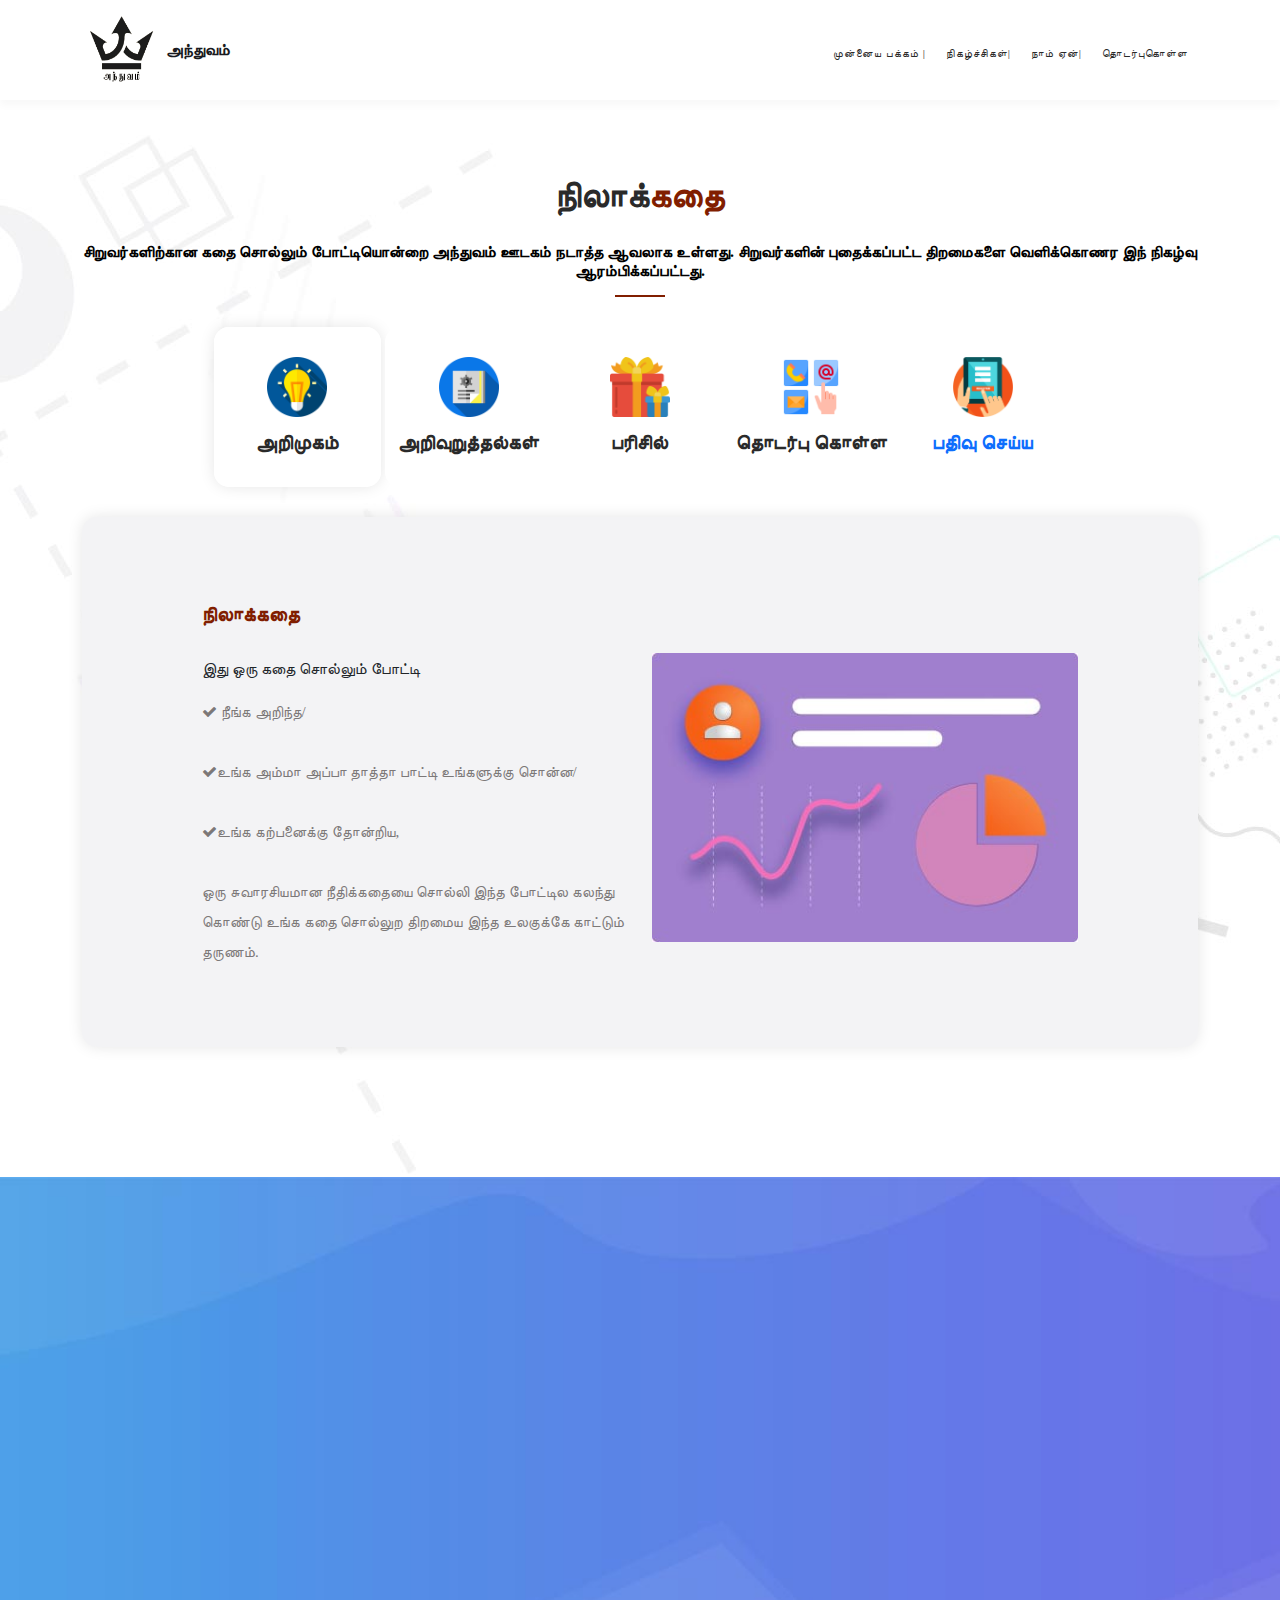
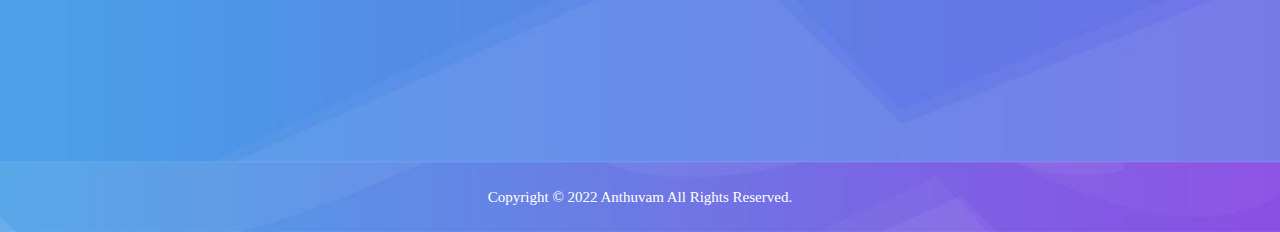
<file: registernew.html>
<!DOCTYPE html>
<html lang="en">

<head>

    <meta charset="UTF-8">
    <meta name="viewport" content="width=device-width, initial-scale=1, shrink-to-fit=no">
    <meta name="description" content="">
    <meta name="author" content="">
    <link rel="preconnect" href="https://fonts.googleapis.com">
    <link rel="preconnect" href="https://fonts.gstatic.com" crossorigin>
    <link href="https://fonts.googleapis.com/css2?family=Poppins:wght@100;200;300;400;500;600;700;800;900&display=swap"
        rel="stylesheet">
    <link rel="icon" href="assets\images\anth-logo.png" type="image">
    <title>அந்துவம்</title>

    <!-- Bootstrap core CSS -->
    <link href="vendor/bootstrap/css/bootstrap.min.css" rel="stylesheet">


    <!-- Additional CSS Files -->
    <link rel="stylesheet" href="assets/css/fontawesome.css">
    <link rel="stylesheet" href="assets/css/templatemo-digimedia-v3.css">
    <link rel="stylesheet" href="assets/css/animated.css">
    <link rel="stylesheet" href="assets/css/owl.css">
    <!--

TemplateMo 568 DigiMedia

https://templatemo.com/tm-568-digimedia

-->
</head>

<body>

    <!-- ***** Header Area Start ***** -->
    <header class="header-area header-sticky wow slideInDown" data-wow-duration="0.75s" data-wow-delay="0s">
        <div class="container">
            <div class="row">
                <div class="col-12">
                    <nav class="main-nav">
                        <!-- ***** Logo Start ***** -->
                        <a href="index.html" class="logo">
                            <img src="assets\images\anthuvam-logo.png" style="width: 80px;height: 80px;"
                                alt="anthuvam-logo">
                            <span style="font-family: 'Noto Sans Tamil', sans-serif;"><strong>அந்துவம் </strong></span>
                        </a>
                        <!-- ***** Logo End ***** -->
                        <!-- ***** Menu Start ***** -->
                        <ul class="nav">
                            <li class="scroll-to-section"><a href="index.html">முன்னைய பக்கம்
                                    <span class=" d-none d-md-inline-block"> | </span></a></li>
                            <li class="scroll-to-section "><a href="index.html#portfolio">நிகழ்ச்சிகள்<span
                                        class=" d-none d-md-inline-block"> | </span></a></li>
                            <li class="scroll-to-section"><a href="index.html#services">நாம் ஏன்<span
                                        class="d-none d-md-inline-block"> | </span></a></li>
                            <li class="scroll-to-section"><a href="index.html#contact">தொடர்புகொள்ள</a></li>
                            <li class="scroll-to-section d-none">
                                <div class="border-first-button "><a href="#contact">Gallery</a></div>
                            </li>
                        </ul>
                        <a class='menu-trigger'>
                            <span>Menu</span>
                        </a>
                        <!-- ***** Menu End ***** -->
                    </nav>
                </div>
            </div>
        </div>
    </header>
    <!-- ***** Header Area End ***** -->


    <div class="topper"></div>
    <div id="services" class="services section">
        <div class="container">
            <div class="row">
                <div class="col-lg-12">
                    <div class="section-heading  wow fadeInDown" data-wow-duration="1s" data-wow-delay="0.5s">
                        <h4>நிலாக்<em>கதை</em></h4>
                        <h6 style="color: black;">சிறுவர்களிற்கான கதை சொல்லும் போட்டியொன்றை அந்துவம் ஊடகம் நடாத்த ஆவலாக
                            உள்ளது.
                            சிறுவர்களின் புதைக்கப்பட்ட திறமைகளை வெளிக்கொணர இந் நிகழ்வு ஆரம்பிக்கப்பட்டது.</h6>
                        <div class="line-dec"></div>
                    </div>
                </div>
                <div class="col-lg-12">
                    <div class="naccs">
                        <div class="grid">
                            <div class="row">
                                <div class="col-lg-12">
                                    <div class="menu">
                                        <div class="first-thumb active">
                                            <div class="thumb menulist">
                                                <span class="icon"><img src="assets\images\icn-intro-1.png"
                                                        alt=""></span>
                                                அறிமுகம்
                                            </div>
                                        </div>
                                        <div>
                                            <div class="thumb menulist">
                                                <span class="icon"><img src="assets\images\icn-instruct.png"
                                                        alt=""></span>
                                                அறிவுறுத்தல்கள்
                                            </div>
                                        </div>
                                        <div>
                                            <div class="thumb menulist">
                                                <span class="icon"><img src="assets\images\icn-gift.png" alt=""></span>
                                                பரிசில்
                                            </div>
                                        </div>
                                        <div>
                                            <div class="thumb menulist">
                                                <span class="icon"><img src="assets\images\icn-contact.png"
                                                        alt=""></span>
                                                தொடர்பு கொள்ள
                                            </div>
                                        </div>
                                        <div class="last-thumb ">
                                            <div class="thumb menulist">
                                                <a href="https://forms.gle/ghBLyXsZNpdoAcsy8">
                                                    <span class="icon"><img src="assets\images\icn-regnew.png"
                                                            alt=""></span>
                                                    பதிவு செய்ய</a>
                                            </div>
                                        </div>
                                    </div>
                                </div>
                                <div class="col-lg-12">
                                    <ul class="nacc">
                                        <li class="active">
                                            <div>
                                                <div class="thumb">
                                                    <div class="row">
                                                        <div class="col-lg-6 align-self-center">
                                                            <div class="left-text">
                                                                <h4><strong>நிலாக்கதை</strong></h4>
                                                                <span>இது ஒரு கதை சொல்லும் போட்டி</span>
                                                                <div class=" mt-3 ticks-list">
                                                                    <p><i class="fa fa-check"></i> நீங்க அறிந்த/</p>
                                                                    <p><i class="fa fa-check"></i>உங்க அம்மா அப்பா
                                                                        தாத்தா பாட்டி உங்களுக்கு சொன்ன/</p>
                                                                    <p><i class="fa fa-check"></i>உங்க கற்பனைக்கு
                                                                        தோன்றிய,</p>
                                                                    <p>ஒரு சுவாரசியமான நீதிக்கதையை சொல்லி இந்த போட்டில
                                                                        கலந்து கொண்டு உங்க கதை சொல்லுற
                                                                        திறமைய இந்த உலகுக்கே காட்டும் தருணம்.</p>
                                                                </div>
                                                            </div>
                                                        </div>
                                                        <div class="col-lg-6 align-self-center">
                                                            <div class="right-image">
                                                                <img src="assets/images/services-image.jpg" alt="">
                                                            </div>
                                                        </div>
                                                    </div>
                                                </div>
                                            </div>
                                        </li>
                                        <li>
                                            <div>
                                                <div class="thumb">
                                                    <div class="row">
                                                        <div class="col-lg-6 align-self-center">
                                                            <div class="left-text">
                                                                <h4><strong>அறிவுறுத்தல்கள்</strong></h4>
                                                                <p><i class="fa fa-check"></i>வயது எல்லை 12 வயது வரை.
                                                                </p>
                                                                <p><i class="fa fa-check"></i>கதை ஏதாவது ஒரு படிப்பினையை
                                                                    உடையதாக இருக்க வேண்டும்.</p>
                                                                <p><i class="fa fa-check"></i>வீடியோ முழுவதும் ஒரே
                                                                    தடவையில் எடுக்கப்பட வேண்டும்.</p>
                                                                <p><i class="fa fa-check"></i>வீடியோவில் கதை
                                                                    சொல்பவரைத்தவிர வேறு யாரும் காணப்படக்கூடாது.
                                                                </p>
                                                                <p><i class="fa fa-check"></i>எந்த வகையான இசையும்
                                                                    காணப்படக்கூடாது.</p>
                                                                <p><i class="fa fa-check"></i>வீடியோக்கள் எடிட்
                                                                    செய்யப்படக்கூடாது.</p>
                                                                <p><i class="fa fa-check"></i>3-5 நிமிடத்திற்கு
                                                                    உள்ளடங்கலாக இருக்க வேண்டும்.</p>
                                                            </div>
                                                        </div>
                                                        <div class="col-lg-6 align-self-center">
                                                            <div class="right-image">
                                                                <img src="assets/images/services-image-02.jpg" alt="">
                                                            </div>
                                                        </div>
                                                    </div>
                                                </div>
                                            </div>
                                        </li>
                                        <li>
                                            <div>
                                                <div class="thumb">
                                                    <div class="row">
                                                        <div class="col-lg-6 align-self-center">
                                                            <div class="left-text">
                                                                <h4><strong>பரிசில்களும் &amp; சான்றிதழ்களும்</strong>
                                                                </h4>
                                                                <p><i class="fa fa-check"></i>500 Views 200 Likes
                                                                    மேலதிகமாக பெறும் அனைவருக்கும்
                                                                    பரிசில்களும் சான்றிதழ்களும்</p>
                                                                <p><i class="fa fa-check"></i>அதிகமான Views மற்றும்
                                                                    பாராட்டுப் பெற்ற சிறந்த காணொளியில்
                                                                    அந்துவம் நடுவர் குழாம் தெரிவு செய்யும் முதல் மூன்று
                                                                    காணொளிகளுக்கு விசேட பரிசில்கள்</p>
                                                            </div>
                                                        </div>
                                                        <div class="col-lg-6 align-self-center">
                                                            <div class="right-image">
                                                                <img src="assets/images/services-image-03.jpg" alt="">
                                                            </div>
                                                        </div>
                                                    </div>
                                                </div>
                                            </div>
                                        </li>
                                        <li>
                                            <div class="thumb">
                                                <div class="row">
                                                    <div class="col-md-6 align-self-center">
                                                        <div class="left-text">
                                                            <!-- new -->
                                                            <div class="row">
                                                                <div class="">
                                                                    <div class="fill-form py-0">
                                                                        <div class="row">
                                                                            <div class="col-lg-12">
                                                                                <div class="info-post">
                                                                                    <div class="icon text-center">
                                                                                        <img src="assets/images/phone-icon.png"
                                                                                            class="text-center mx-auto"
                                                                                            alt="">
                                                                                        <a
                                                                                            href="tel:+94775381127">0775381127</a>
                                                                                    </div>
                                                                                </div>
                                                                            </div>
                                                                            <div class="col-lg-12">
                                                                                <div class="info-post">
                                                                                    <div class="icon">
                                                                                        <img src="assets/images/email-icon.png"
                                                                                            class="text-center mx-auto"
                                                                                            alt="">
                                                                                        <a
                                                                                            href="mailto:anthuvam@gmail.com">anthuvam@gmail
                                                                                            .com</a>
                                                                                    </div>
                                                                                </div>
                                                                            </div>
                                                                            <div class="col-lg-12">
                                                                                <div class="info-post">
                                                                                    <div class="icon">
                                                                                        <img src="assets/images/location-icon.png"
                                                                                            class="text-center mx-auto"
                                                                                            alt="">
                                                                                        <a>Jaffna, Srilanka</a>
                                                                                    </div>
                                                                                </div>
                                                                            </div>
                                                                        </div>
                                                                    </div>
                                                                </div>
                                                            </div>
                                                        </div>
                                                    </div>
                                                    <div class="col-md-6 align-self-center">
                                                        <div class="right-image">
                                                            <img src="assets\images\bg-contact.png" alt="">
                                                        </div>
                                                    </div>
                                                </div>
                                            </div>
                                        </li>

                                    </ul>
                                </div>
                            </div>
                        </div>
                    </div>
                </div>
            </div>
        </div>
    </div>


    <div id="free-quote" class="free-quote">
        <div class="container">
            <div class="row">
                <div class="col-lg-4 offset-lg-4">
                    <div class="section-heading  wow fadeIn" data-wow-duration="1s" data-wow-delay="0.3s">
                        <h6>நிலாக்கதை போட்டியில்</h6>
                        <h4>விண்ணப்பிக்க</h4>
                        <div class="line-dec"></div>
                    </div>
                </div>
                <div class="col-lg-8 mt-4 offset-lg-2  wow fadeIn" data-wow-duration="1s" data-wow-delay="0.8s">
                    <form id="search" action="#" method="GET">
                        <div class="col-12">
                            <fieldset>
                                <a href="https://forms.gle/ghBLyXsZNpdoAcsy8" style="color:white">
                                    <button type="submit" class="main-button ">

                                        இங்கே Click
                                        செய்யவும்
                                    </button>
                                </a>
                            </fieldset>
                        </div>
                    </form>
                </div>
            </div>
        </div>
    </div>

    <footer>
        <div class="container">
            <div class="row">
                <div class="col-lg-12">
                    <p>Copyright &copy; 2022 Anthuvam All Rights Reserved.</p>
                </div>
            </div>
        </div>
    </footer>


    <!-- Scripts -->
    <script src="vendor/jquery/jquery.min.js"></script>
    <script src="vendor/bootstrap/js/bootstrap.bundle.min.js"></script>
    <script src="assets/js/owl-carousel.js"></script>
    <script src="assets/js/animation.js"></script>
    <script src="assets/js/imagesloaded.js"></script>
    <script src="assets/js/custom.js"></script>

</body>

</html>
</file>
<file: assets/css/templatemo-digimedia-v3.css>
/*

TemplateMo 568 DigiMedia

https://templatemo.com/tm-568-digimedia

*/

/* ---------------------------------------------
Table of contents
------------------------------------------------
01. font & reset css
02. reset
03. global styles
04. header
05. banner
06. features
07. testimonials
08. contact
09. footer
10. preloader
11. search
12. portfolio

--------------------------------------------- */
/* 
---------------------------------------------
font & reset css
--------------------------------------------- 
*/
/* 
---------------------------------------------
reset
--------------------------------------------- 
*/
html, body, div, span, applet, object, iframe, h1, h2, h3, h4, h5, h6, p, blockquote, div
pre, a, abbr, acronym, address, big, cite, code, del, dfn, em, font, img, ins, kbd, q,
s, samp, small, strike, strong, sub, sup, tt, var, b, u, i, center, dl, dt, dd, ol, ul, li,
figure, header, nav, section, article, aside, footer, figcaption {
  margin: 0;
  padding: 0;
  border: 0;
  outline: 0;
}

/* clear fix */
.grid:after {
  content: '';
  display: block;
  clear: both;
}

/* ---- .grid-item ---- */

.grid-sizer,
.grid-item {
  width: 50%;
}

.grid-item {
  float: left;
}

.grid-item img {
  display: block;
  max-width: 100%;
}

.clearfix:after {
  content: ".";
  display: block;
  clear: both;
  visibility: hidden;
  line-height: 0;
  height: 0;
}

.clearfix {
  display: inline-block;
}

html[xmlns] .clearfix {
  display: block;
}

* html .clearfix {
  height: 1%;
}

ul, li {
  padding: 0;
  margin: 0;
  list-style: none;
}

header, nav, section, article, aside, footer, hgroup {
  display: block;
}

* {
  box-sizing: border-box;
}

html, body {
  font-family: 'Poppins', sans-serif;
  font-weight: 400;
  /* background-color: rgb(92, 73, 73) */
  -ms-text-size-adjust: 100%;
  -webkit-font-smoothing: antialiased;
  -moz-osx-font-smoothing: grayscale;
}

a {
  text-decoration: none !important;
}

h1, h2, h3, h4, h5, h6 {
  margin-top: 0px;
  margin-bottom: 0px;
}

ul {
  margin-bottom: 0px;
}

p {
  font-size: 15px;
  line-height: 30px;
  font-weight: 300;
  color: #7c7878;
  text-shadow: 5px #efefef;
}

img {
  width: 100%;
  overflow: hidden;
}

/* 
---------------------------------------------
global styles
--------------------------------------------- 
*/
html,
body {
  background: #fff;
  font-family: 'Noto Sans Tamil', sans-serif;
  font-family: 'Noto Serif Tamil', serif;
}

::selection {
  background: #811e00;
  color: #fff !important;
}

::-moz-selection {
  background: #811e00;
  color: #fff !important;
}


/*--------------------- register --------------
------------------------------*/
#geeks-countdown{
  /* width: 480px; */
  margin: 10% auto;
}
.intro{
  background-image: url(../images/contact-top-right.png);
  background-position: top right;
  background-repeat: no-repeat;
  position: absolute;
  z-index: 1;
  /* background-size: cover; */
}
.instruct{
  background-image: url(../images/bg-instr.png);
  background-position: bottom right;
  background-repeat: no-repeat;
  background-size: 600px 400px;
  position: absolute;
  z-index: 1;
}
.gift{
  background-image: url(../images/bg-card.png);
  background-position: bottom left;
  background-repeat: no-repeat;
  background-size: cover;
}
.card-buttons{
  /* position: absolute; */
  /* display: flex; */
  /* top: 90%;
  left: 90%;
  transform: translate(-50%,-50%); */
}
.topper{
  height: 15vh;
}
.card-bg{
  background-color: rgb(255, 255, 255);
  opacity: 85%;
  border-radius: 20px;
  z-index: 0;
}
/* .intro::after{
  background-image: url(../images/contact-bottom-right-v3.png);
  background-position: bottom right;
  background-repeat: no-repeat;
  position: absolute;
  bottom: 0;
  right: 0;
  z-index: 1;
 
} */
/* #geeks-countdown h1{
  color: #fff;
  text-align: center;
  font-size: 5em;
  letter-spacing: 11px;
} */
#clock span{
  float: left;
  text-align: center;
  font-size: 84px;
  margin: 0 2.5%;
  color: #fff;
  padding: 20px;
  width: 20%;
  border-radius: 20px;
  box-sizing: border-box;
}
.logo{
  text-decoration: none;
  color: #191a20;
  font-weight: 800;
}
video{
  border-radius: 20px;
  width: 100%;
  max-height: 100%;
}
.countdown{
  color: #3B566E;
  text-align: center;
  /* margin: auto; */
}
#clock:after{
  content: "";
  display: block;
  clear: both;
}
#units span{
  float: left;
  width: 25%;
  text-align: center;
  margin-top: 30px;
  color: rgb(121, 121, 121);
  text-transform: uppercase;
  font-size: 13px;
  letter-spacing: 2px; 
}
.time .turn{
  animation: turn 1s ease forwards;
}
@keyframes turn{
  0%{transform: rotateY(360deg)}
  100%{transform: rotateY(0deg)}
}
.nav li a {
  font-weight: 700 ;
}
@media (max-width:1024){
  .nav .scroll-to-section a {
    font-size: 5px !important;
  }
}
@media (max-width: 991px) {
  html, body {
    overflow-x: hidden;
  }
  .mobile-top-fix {
    margin-top: 30px;
    margin-bottom: 0px;
  }
  .mobile-bottom-fix {
    margin-bottom: 30px;
  }
  .mobile-bottom-fix-big {
    margin-bottom: 60px;
  }
}

.page-section {
  margin-top: 120px;
}

.section-heading {
  position: relative;
  z-index: 2;
}

.section-heading h6 {
  font-size: 16px;
  font-weight: 700;
  color: #811e00;
  /* text-transform: uppercase; */
  margin-bottom: 15px;
}

.section-heading h4 {
  color: #2a2a2a;
  font-size: 35px;
  font-weight: 700;
  text-transform: capitalize;
  margin-bottom: 25px;
}

.section-heading h4 em {
  font-style: normal;
  color: #811e00;
}

.section-heading .line-dec {
  width: 50px;
  height: 2px;
  background-color: #811e00;
}

.border-first-button a {
  display: inline-block !important;
  padding: 10px 20px !important;
  color: #811e00 !important;
  border: 1px solid #811e00 !important;
  border-radius: 23px;
  font-weight: 500 !important;
  letter-spacing: 0.3px !important;
  transition: all .5s;
}

.border-first-button a:hover {
  background-color: #811e00;
  color: #fff !important;
}
/* .naccs .why-us-font {
    font-size: 10px;
    display: non;
    width: 100%;
    padding: 80px 0px;
} */
.services .naccs .menu .why-us div{
  font-size: 12px !important;
}
.services .naccs .menu .why-us{
  width: 30% !important;
  height: 150px;
  margin: auto 40px;
  background-color: rgb(255, 255, 255) !important;
  box-shadow: 0px 0px 15px rgb(253, 235, 210)  !important ;
  /* display: flex !important; */
}

video::-webkit-media-controls {
  display:none !important;
}
@media (max-width: 575px){
  .services .naccs .menu .why-us div{
    font-size: 12px !important;
}
  .services .naccs .menu .why-us{
    width: 100% !important;
    height: 110px;
  }
}

/* 
---------------------------------------------
header
--------------------------------------------- 
*/

.pre-header {
  /* background-color: #efefef; */
  /* height: 60px; */
  padding: 15px 0px;
}

.pre-header ul li {
  display: inline-block;
}

.pre-header ul.info li {
  margin-right: 45px;
}

.pre-header ul.info li a {
  color: #afafaf;
  font-size: 17px;
  transition: all .3s;
}

.pre-header ul.info li a:hover {
  color: #811e00;
}

.pre-header ul.info li a i {
  font-size: 25px;
  margin-right: 8px;
}

.pre-header ul.social-media {
  text-align: center;
}
.pre-header ul.social-media i{
  font-size: 21px;
  margin-top: 5px;
}

.pre-header ul.social-media li {
  margin-left: 5px; 
}

.pre-header ul.social-media li a {
  background-color: #899fcf;
  /* box-shadow: 0.2px 0.5px 1px black; */
  color: #fff;
  display: inline-block;
  width: 30px;
  height: 30px;
  line-height: 30px;
  text-align: center;
  border-radius: 50%;
  font-size: 14px;
  transition: all .3s;
}

.pre-header ul.social-media li a:hover {
  background-color: #811e00;
}

.background-header {
  background-color: #fff!important;
  height: 80px!important;
  position: fixed!important;
  top: 0px;
  left: 0px;
  right: 0px;
  box-shadow: 0px 5px 8px rgba(0,0,0,0.03);
}

.background-header .logo,
.background-header .main-nav .nav li a {
  color: #fff;
}

.background-header .main-nav .nav li:hover a {
  color: #811e00;
}

.background-header .nav li a.active {
  position: relative;
  color: #fff;
}

.background-header .nav li a.active:after {
  position: absolute;
  width: 100%;
  height: 1px;
  background-color: #811e00;
  content: '';
  left: 50%;
  bottom: -20px;
  transform: translateX(-50%);
}

.background-header .nav li:last-child a.active:after {
  background-color: transparent;
}

.header-area {
  background-color: #fff;
  box-shadow: 0px 5px 8px rgba(0,0,0,0.03);
  position: absolute;
  left: 0px;
  right: 0px;
  z-index: 100;
  height: 100px;
  -webkit-transition: all .5s ease 0s;
  -moz-transition: all .5s ease 0s;
  -o-transition: all .5s ease 0s;
  transition: all .5s ease 0s;
}

.header-area .main-nav {
  min-height: 80px;
  background: transparent;
}

.header-area .main-nav .logo {
  float: left;
  -webkit-transition: all 0.3s ease 0s;
  -moz-transition: all 0.3s ease 0s;
  -o-transition: all 0.3s ease 0s;
  transition: all 0.3s ease 0s;
}

.header-area .main-nav .logo {
    line-height: 100px;
    float: left;
    -webkit-transition: all 0.3s ease 0s;
    -moz-transition: all 0.3s ease 0s;
    -o-transition: all 0.3s ease 0s;
    transition: all 0.3s ease 0s;
}

.background-header .main-nav .logo {
  line-height: 80px;
}

.background-header .main-nav .nav {
  margin-top: 20px !important;
}

.header-area .main-nav .nav {
  float: right;
  margin-top: 30px;
  margin-right: 0px;
  background-color: transparent;
  -webkit-transition: all 0.3s ease 0s;
  -moz-transition: all 0.3s ease 0s;
  -o-transition: all 0.3s ease 0s;
  transition: all 0.3s ease 0s;
  position: relative;
  z-index: 999;
}

.header-area .main-nav .nav li {
  padding-left: 10px;
  padding-right: 10px;
  /* line-height: 1; */
}

.header-area .main-nav .nav li:last-child {
  padding-right: 0px;
  padding-left: 40px;
}

.header-area .main-nav .nav li:last-child a ,
.background-header .main-nav .nav li:last-child a {
  padding: 0px 20px !important;
  font-weight: 400;
  font-size: 16px;
}

.header-area .main-nav .nav li:last-child a:hover ,
.background-header .main-nav .nav li:last-child a:hover {
  color: #fff !important;
}

.header-area .main-nav .nav li a {
  display: block;
  font-weight: 500;
  font-size: 11px;
  padding-top: 3px;
  color: #2a2a2a;
  text-transform: capitalize;
  -webkit-transition: all 0.3s ease 0s;
  -moz-transition: all 0.3s ease 0s;
  -o-transition: all 0.3s ease 0s;
  transition: all 0.3s ease 0s;
  height: 40px;
  line-height: 40px;
  border: transparent;
  letter-spacing: 1px;
}

.header-area .main-nav .nav li:hover a,
.header-area .main-nav .nav li a.active {
  color: #811e00!important;
}

.background-header .main-nav .nav li:hover a,
.background-header .main-nav .nav li a.active {
  color: #811e00!important;
  opacity: 1;
}

.header-area .main-nav .nav li.submenu {
  position: relative;
  padding-right: 30px;
}

.header-area .main-nav .nav li.submenu:after {
  font-family: FontAwesome;
  content: "\f107";
  font-size: 12px;
  color: #2a2a2a;
  position: absolute;
  right: 18px;
  top: 12px;
}

.background-header .main-nav .nav li.submenu:after {
  color: #2a2a2a;
}

.header-area .main-nav .nav li.submenu ul {
  position: absolute;
  width: 200px;
  box-shadow: 0 2px 28px 0 rgba(0, 0, 0, 0.06);
  overflow: hidden;
  top: 50px;
  opacity: 0;
  transform: translateY(+2em);
  visibility: hidden;
  z-index: -1;
  transition: all 0.3s ease-in-out 0s, visibility 0s linear 0.3s, z-index 0s linear 0.01s;
}

.header-area .main-nav .nav li.submenu ul li {
  margin-left: 0px;
  padding-left: 0px;
  padding-right: 0px;
}

.header-area .main-nav .nav li.submenu ul li a {
  opacity: 1;
  display: block;
  background: #f7f7f7;
  color: #2a2a2a!important;
  padding-left: 20px;
  height: 40px;
  line-height: 40px;
  -webkit-transition: all 0.3s ease 0s;
  -moz-transition: all 0.3s ease 0s;
  -o-transition: all 0.3s ease 0s;
  transition: all 0.3s ease 0s;
  position: relative;
  font-size: 13px;
  font-weight: 400;
  border-bottom: 1px solid #eee;
}

.header-area .main-nav .nav li.submenu ul li a:hover {
  background: #fff;
  color: #811e00!important;
  padding-left: 25px;
}

.header-area .main-nav .nav li.submenu ul li a:hover:before {
  width: 3px;
}

.header-area .main-nav .nav li.submenu:hover ul {
  visibility: visible;
  opacity: 1;
  z-index: 1;
  transform: translateY(0%);
  transition-delay: 0s, 0s, 0.3s;
}

.header-area .main-nav .menu-trigger {
  cursor: pointer;
  display: block;
  position: absolute;
  top: 33px;
  width: 32px;
  height: 40px;
  text-indent: -9999em;
  z-index: 99;
  right: 40px;
  display: none;
}

.background-header .main-nav .menu-trigger {
  top: 23px;
}

.header-area .main-nav .menu-trigger span,
.header-area .main-nav .menu-trigger span:before,
.header-area .main-nav .menu-trigger span:after {
  -moz-transition: all 0.4s;
  -o-transition: all 0.4s;
  -webkit-transition: all 0.4s;
  transition: all 0.4s;
  background-color: #2a2a2a;
  display: block;
  position: absolute;
  width: 30px;
  height: 2px;
  left: 0;
}

.background-header .main-nav .menu-trigger span,
.background-header .main-nav .menu-trigger span:before,
.background-header .main-nav .menu-trigger span:after {
  background-color: #2a2a2a;
}

.header-area .main-nav .menu-trigger span:before,
.header-area .main-nav .menu-trigger span:after {
  -moz-transition: all 0.4s;
  -o-transition: all 0.4s;
  -webkit-transition: all 0.4s;
  transition: all 0.4s;
  background-color: #2a2a2a;
  display: block;
  position: absolute;
  width: 30px;
  height: 2px;
  left: 0;
  width: 75%;
}

.background-header .main-nav .menu-trigger span:before,
.background-header .main-nav .menu-trigger span:after {
  background-color: #2a2a2a;
}

.header-area .main-nav .menu-trigger span:before,
.header-area .main-nav .menu-trigger span:after {
  content: "";
}

.header-area .main-nav .menu-trigger span {
  top: 16px;
}

.header-area .main-nav .menu-trigger span:before {
  -moz-transform-origin: 33% 100%;
  -ms-transform-origin: 33% 100%;
  -webkit-transform-origin: 33% 100%;
  transform-origin: 33% 100%;
  top: -10px;
  z-index: 10;
}

.header-area .main-nav .menu-trigger span:after {
  -moz-transform-origin: 33% 0;
  -ms-transform-origin: 33% 0;
  -webkit-transform-origin: 33% 0;
  transform-origin: 33% 0;
  top: 10px;
}

.header-area .main-nav .menu-trigger.active span,
.header-area .main-nav .menu-trigger.active span:before,
.header-area .main-nav .menu-trigger.active span:after {
  background-color: transparent;
  width: 100%;
}

.header-area .main-nav .menu-trigger.active span:before {
  -moz-transform: translateY(6px) translateX(1px) rotate(45deg);
  -ms-transform: translateY(6px) translateX(1px) rotate(45deg);
  -webkit-transform: translateY(6px) translateX(1px) rotate(45deg);
  transform: translateY(6px) translateX(1px) rotate(45deg);
  background-color: #2a2a2a;
}

.background-header .main-nav .menu-trigger.active span:before {
  background-color: #2a2a2a;
}

.header-area .main-nav .menu-trigger.active span:after {
  -moz-transform: translateY(-6px) translateX(1px) rotate(-45deg);
  -ms-transform: translateY(-6px) translateX(1px) rotate(-45deg);
  -webkit-transform: translateY(-6px) translateX(1px) rotate(-45deg);
  transform: translateY(-6px) translateX(1px) rotate(-45deg);
  background-color: #2a2a2a;
}

.background-header .main-nav .menu-trigger.active span:after {
  background-color: #2a2a2a;
}

.header-area.header-sticky {
  min-height: 80px;
}

.header-area .nav {
  margin-top: 30px;
}

.header-area.header-sticky .nav li a.active {
  color: #811e00;
}

@media (max-width: 1200px) {
  .header-area .main-nav .nav li {
    padding-left: 12px;
    padding-right: 12px;
  }
  .header-area .main-nav:before {
    display: none;
  }
}

@media (max-width: 992px) {
  .header-area .main-nav .nav li:last-child  ,
  .background-header .main-nav .nav li:last-child {
    display: none;
  }
  .header-area .main-nav .nav li:nth-child(6),
  .background-header .main-nav .nav li:nth-child(6) {
    padding-right: 0px;
  }
  .background-header .nav li a.active:after {
    display: none;
  }
}

@media (max-width: 767px) {
  .pre-header ul.info li:last-child {
    display: none;
  }
  .background-header .main-nav .nav {
    margin-top: 80px !important;
  }
  .header-area .main-nav .logo {
    color: #1e1e1e;
  }
  .header-area.header-sticky .nav li a:hover,
  .header-area.header-sticky .nav li a.active {
    color: #811e00!important;
    opacity: 1;
  }
  .header-area.header-sticky .nav li.search-icon a {
    width: 100%;
  }
  .header-area {
    background-color: #fff;
    padding: 0px 15px;
    height: 100px;
    box-shadow: none;
    text-align: center;
    box-shadow: 0px 5px 8px rgba(0,0,0,0.03);
  }
  .header-area .container {
    padding: 0px;
  }
  .header-area .logo {
    margin-left: 30px;
  }
  .header-area .menu-trigger {
    display: block !important;
  }
  .header-area .main-nav {
    overflow: hidden;
  }
  .header-area .main-nav .nav {
    float: none;
    width: 100%;
    display: none;
    -webkit-transition: all 0s ease 0s;
    -moz-transition: all 0s ease 0s;
    -o-transition: all 0s ease 0s;
    transition: all 0s ease 0s;
    margin-left: 0px;
  }
  .background-header .nav {
    margin-top: 80px;
  }
  .header-area .main-nav .nav li:first-child {
    border-top: 1px solid #eee;
  }
  .header-area.header-sticky .nav {
    margin-top: 100px;
  }
  .header-area .main-nav .nav li {
    width: 100%;
    background: #fff;
    border-bottom: 1px solid #e7e7e7;
    padding-left: 0px !important;
    padding-right: 0px !important;
  }
  .header-area .main-nav .nav li a {
    height: 50px !important;
    line-height: 50px !important;
    padding: 0px !important;
    border: none !important;
    background: #f7f7f7 !important;
    color: #191a20 !important;
  }
  .header-area .main-nav .nav li a:hover {
    background: #eee !important;
    color: #811e00!important;
  }
  .header-area .main-nav .nav li.submenu ul {
    position: relative;
    visibility: inherit;
    opacity: 1;
    z-index: 1;
    transform: translateY(0%);
    transition-delay: 0s, 0s, 0.3s;
    top: 0px;
    width: 100%;
    box-shadow: none;
    height: 0px;
  }
  .header-area .main-nav .nav li.submenu ul li a {
    font-size: 12px;
    font-weight: 400;
  }
  .header-area .main-nav .nav li.submenu ul li a:hover:before {
    width: 0px;
  }
  .header-area .main-nav .nav li.submenu ul.active {
    height: auto !important;
  }
  .header-area .main-nav .nav li.submenu:after {
    color: #3B566E;
    right: 25px;
    font-size: 14px;
    top: 15px;
  }
  .header-area .main-nav .nav li.submenu:hover ul, .header-area .main-nav .nav li.submenu:focus ul {
    height: 0px;
  }
}

@media (min-width: 767px) {
  .header-area .main-nav .nav {
    display: flex !important;
  }
}

/* 
---------------------------------------------
preloader
--------------------------------------------- 
*/

.js-preloader {
    position: fixed;
    top: 0;
    left: 0;
    right: 0;
    bottom: 0;
    background-color: #fff;
    display: -webkit-box;
    display: flex;
    -webkit-box-align: center;
    align-items: center;
    -webkit-box-pack: center;
    justify-content: center;
    opacity: 1;
    visibility: visible;
    z-index: 9999;
    -webkit-transition: opacity 0.25s ease;
    transition: opacity 0.25s ease;
}

.js-preloader.loaded {
    opacity: 0;
    visibility: hidden;
    pointer-events: none;
}

@-webkit-keyframes dot {
    50% {
        -webkit-transform: translateX(96px);
        transform: translateX(96px);
    }
}

@keyframes dot {
    50% {
        -webkit-transform: translateX(96px);
        transform: translateX(96px);
    }
}

@-webkit-keyframes dots {
    50% {
        -webkit-transform: translateX(-31px);
        transform: translateX(-31px);
    }
}

@keyframes dots {
    50% {
        -webkit-transform: translateX(-31px);
        transform: translateX(-31px);
    }
}

.preloader-inner {
    position: relative;
    width: 142px;
    height: 40px;
    background: #fff;
}

.preloader-inner .dot {
    position: absolute;
    width: 16px;
    height: 16px;
    top: 12px;
    left: 15px;
    background: #811e00;
    border-radius: 50%;
    -webkit-transform: translateX(0);
    transform: translateX(0);
    -webkit-animation: dot 2.8s infinite;
    animation: dot 2.8s infinite;
}

.preloader-inner .dots {
    -webkit-transform: translateX(0);
    transform: translateX(0);
    margin-top: 12px;
    margin-left: 31px;
    -webkit-animation: dots 2.8s infinite;
    animation: dots 2.8s infinite;
}

.preloader-inner .dots span {
    display: block;
    float: left;
    width: 16px;
    height: 16px;
    margin-left: 16px;
    background: #811e00;
    border-radius: 50%;
}



/* 
---------------------------------------------
Banner Style
--------------------------------------------- 
*/

.main-banner {
  background-image: url(../images/slider-right-dec.jpg) ;
  /* background-image: url(../images/bg-home5.png) ; */
  background-repeat: no-repeat;
  background-position: center center;
  background-size: cover;

  top: 100px;
  padding: 100px 0px 120px 0px;
  position: relative;
  overflow: hidden;
}

.main-banner:after {
  content: '';
  /* background-image: url(assets\images\icn-reg.png); */
  /* background-color: #dfdfdf; */
  /* background-position: center center; */
  /* background-size: cover; */
  background-repeat: no-repeat;
  position: absolute;
  right: 0;
  top: 60px;
  width: 100%;
  height: 625px;
  z-index: 1;
}

.main-banner:before {
  content: '';
  /* background-image: url(../images/slider-right-dec.jpg); */
  /* background-color: #a0b9c0; */
  background-repeat: no-repeat;
  position: absolute;
  left: 0;
  top: 60px;
  width: 100%;
  /* 1159px */
  /* height: 797px; */
  z-index: -1;
}

.main-banner .left-content {
  margin-right: 15px;
}

.main-banner .left-content h6 {
  text-transform: capitalize;
  font-size: 20px;
  font-weight: 700;
  color: #811e00;
  margin-bottom: 15px;
  text-transform: uppercase;
}

.main-banner .left-content h2 {
  z-index: 2;
  position: relative;
  font-weight: 700;
  font-size: 50px;
  color: #2a2a2a;
  margin-bottom: 20px;
}

.main-banner .left-content p {
  margin-bottom: 30px;
  margin-right: 45px;
  /* color: #1e1e1e; */
}

.main-banner .right-image {
  text-align: right;
  position: relative;
  z-index: 20;
}

.main-banner .right-image video {
  /* max-width: 460px; */
  /* width: 460px; */
}



/* 
---------------------------------------------
About Style
--------------------------------------------- 
*/

#about {
  padding-top: 130px;
}

.about-left-image img {
  margin-right: 45px;
}

.about-right-content p {
  margin-top: 30px;
  margin-bottom: 45px;
}

.skills-content {
  position: relative;
  z-index: 1;
  margin-top: -50px;
  background-color: #f5f5f5;
  border-bottom-right-radius: 50px;
  border-bottom-left-radius: 50px;
  padding: 110px 0px 50px 0px;
}

.skill-item {
  text-align: center;
}

.progress {
  width: 150px;
  height: 150px;
  line-height: 150px;
  background: none;
  margin: 0 auto;
  box-shadow: none;
  position: relative;
}
.progress:after {
  content: "";
  width: 100%;
  height: 100%;
  border-radius: 50%;
  border: 5px solid #fff;
  position: absolute;
  top: 0;
  left: 0;
}
.progress > span {
  width: 50%;
  height: 100%;
  overflow: hidden;
  position: absolute;
  top: 0;
  z-index: 1;
}
.progress .progress-left {
  left: 0;
}
.progress .progress-bar {
  width: 100%;
  height: 100%;
  background: none;
  border-width: 5px;
  border-style: solid;
  position: absolute;
  top: 0;
  border-color: #fd6a54;
}

.first-skill-item .progress .progress-bar {
  border-color: #811e00;
}

.second-skill-item .progress .progress-bar {
  border-color: #726ae3;
}

.third-skill-item .progress .progress-bar {
  border-color: #f58b56;
}

.progress .progress-left .progress-bar {
  left: 100%;
  border-top-right-radius: 75px;
  border-bottom-right-radius: 75px;
  border-left: 0;
  -webkit-transform-origin: center left;
  transform-origin: center left;
}
.progress .progress-right {
  right: 0;
}
.progress .progress-right .progress-bar {
  left: -100%;
  border-top-left-radius: 75px;
  border-bottom-left-radius: 75px;
  border-right: 0;
  -webkit-transform-origin: center right;
  transform-origin: center right;
}
.progress .progress-value {
  text-align: center;
  color: #2a2a2a;
  display: flex;
  width: 100%;
  border-radius: 50%;
  font-size: 35px;
  text-align: center;
  line-height: 25px;
  align-items: center;
  justify-content: center;
  height: 100%;
  font-weight: 700;
}
.progress .progress-value div {
  margin-top: 10px;
}
.progress .progress-value span {
  font-size: 18px;
  text-transform: none;
  color: #afafaf;
  font-weight: 300;
}

/* This for loop creates the  necessary css animation names 
Due to the split circle of progress-left and progress right, we must use the animations on each side. 
*/
.progress[data-percentage="10"] .progress-right .progress-bar {
  animation: loading-1 1.5s linear forwards;
}
.progress[data-percentage="10"] .progress-left .progress-bar {
  animation: 0;
}

.progress[data-percentage="20"] .progress-right .progress-bar {
  animation: loading-2 1.5s linear forwards;
}
.progress[data-percentage="20"] .progress-left .progress-bar {
  animation: 0;
}

.progress[data-percentage="30"] .progress-right .progress-bar {
  animation: loading-3 1.5s linear forwards;
}
.progress[data-percentage="30"] .progress-left .progress-bar {
  animation: 0;
}

.progress[data-percentage="40"] .progress-right .progress-bar {
  animation: loading-4 1.5s linear forwards;
}
.progress[data-percentage="40"] .progress-left .progress-bar {
  animation: 0;
}

.progress[data-percentage="50"] .progress-right .progress-bar {
  animation: loading-5 1.5s linear forwards;
}
.progress[data-percentage="50"] .progress-left .progress-bar {
  animation: 0;
}

.progress[data-percentage="60"] .progress-right .progress-bar {
  animation: loading-5 1.5s linear forwards;
}
.progress[data-percentage="60"] .progress-left .progress-bar {
  animation: loading-1 1.5s linear forwards 1.5s;
}

.progress[data-percentage="70"] .progress-right .progress-bar {
  animation: loading-5 1.5s linear forwards;
}
.progress[data-percentage="70"] .progress-left .progress-bar {
  animation: loading-2 1.5s linear forwards 1.5s;
}

.progress[data-percentage="80"] .progress-right .progress-bar {
  animation: loading-5 1.5s linear forwards;
}
.progress[data-percentage="80"] .progress-left .progress-bar {
  animation: loading-3 1.5s linear forwards 1.5s;
}

.progress[data-percentage="90"] .progress-right .progress-bar {
  animation: loading-5 1.5s linear forwards;
}
.progress[data-percentage="90"] .progress-left .progress-bar {
  animation: loading-4 1.5s linear forwards 1.5s;
}

.progress[data-percentage="100"] .progress-right .progress-bar {
  animation: loading-5 1.5s linear forwards;
}
.progress[data-percentage="100"] .progress-left .progress-bar {
  animation: loading-5 1.5s linear forwards 1.5s;
}

@keyframes loading-1 {
  0% {
    -webkit-transform: rotate(0deg);
    transform: rotate(0deg);
  }
  100% {
    -webkit-transform: rotate(36);
    transform: rotate(36deg);
  }
}
@keyframes loading-2 {
  0% {
    -webkit-transform: rotate(0deg);
    transform: rotate(0deg);
  }
  100% {
    -webkit-transform: rotate(72);
    transform: rotate(72deg);
  }
}
@keyframes loading-3 {
  0% {
    -webkit-transform: rotate(0deg);
    transform: rotate(0deg);
  }
  100% {
    -webkit-transform: rotate(108);
    transform: rotate(108deg);
  }
}
@keyframes loading-4 {
  0% {
    -webkit-transform: rotate(0deg);
    transform: rotate(0deg);
  }
  100% {
    -webkit-transform: rotate(144);
    transform: rotate(144deg);
  }
}
@keyframes loading-5 {
  0% {
    -webkit-transform: rotate(0deg);
    transform: rotate(0deg);
  }
  100% {
    -webkit-transform: rotate(180);
    transform: rotate(180deg);
  }
}
.progress {
  margin-bottom: 1em;
}

/* 
---------------------------------------------
Services Style
--------------------------------------------- 
*/

.services {
  padding-top: 40px;
  position: relative;
}

.services:after {
  content: '';
  background-image: url(../images/services-left-dec.jpg);
  background-repeat: no-repeat;
  position: absolute;
  left: 0;
  top: 0px;
  width: 786px;
  height: 1217px;
  z-index: 0;
}

.services:before {
  content: '';
  background-image: url(../images/services-right-dec.jpg);
  background-repeat: no-repeat;
  position: absolute;
  right: 0;
  top: 400px;
  width: 161px;
  height: 413px;
  z-index: 0;
}

.services .section-heading {
  text-align: center;
  margin-bottom: 30px;
}

.services .section-heading .line-dec {
  margin: 0 auto;
}

.services .naccs {
  position: relative;
  z-index: 1;
}

.services .icon {
  display: block;
  text-align: center;
  margin: 0 auto;
}

.services .naccs .menu div h4 {
  color: #fff;
  font-size: 15px;
  font-weight: 400;
  width: 100%;
}

.services .icon img {
  margin-bottom: 10px;
  max-width: 60px;
  min-width: 60px;
}

.services .naccs .menu {
  text-align: center;
  margin-bottom: 30px;
}

.services .naccs .menu div {
  color: #2a2a2a;
  margin: 0px;
  width: 15%;
  font-size: 20px;
  font-weight: 700;
  display: inline-block;
  text-align: center;
  cursor: pointer;
  position: relative;
  border-radius: 15px;
  transition: 1s all cubic-bezier(0.075, 0.82, 0.165, 1);
}

.services .naccs .menu div .thumb {
  display: inline-block;
  width: 100%;
  padding: 30px 0px;
  background-color: #fff;
}

.services .naccs .menu div.active {
  box-shadow: 0px 0px 15px rgba(0,0,0,0.1);
}

.services ul.nacc {
  height: 100% !important;
  position: relative;
  min-height: 100%;
  list-style: none;
  margin: 0;
  padding: 0;
  transition: 0.5s all cubic-bezier(0.075, 0.82, 0.165, 1);
}

.services ul.nacc li {
  opacity: 0;
  transform: translateX(-50px);
  
  position: absolute;
  list-style: none;
  transition: 1s all cubic-bezier(0.075, 0.82, 0.165, 1);
}

.services ul.nacc li.active {
  transition-delay: 0.3s;
  position: relative;
  z-index: 2;
  opacity: 1;
  transform: translateX(0px);
  box-shadow: 0px 0px 15px rgba(0,0,0,0.1);
  background-color: #f3f3f5;
  border-radius: 15px;
  padding: 80px 120px 50px 120px;
}

.services ul.nacc li {
  width: 100%;
}

.services ul.nacc li .right-image img {
  /* max-width: 420px; */
  float: right;
}

.services .nacc .thumb h4 {
  color: #2a2a2a;
  font-size: 20px;
  font-weight: 700;
  line-height: 35px;
  margin-bottom: 25px;
}

.services .nacc .thumb .main-white-button {
  text-align: right;
  margin-top: 40px;
}

.services .nacc .thumb .main-white-button a {
  background-color: #8d99af;
  color: #fff;
}

.services .nacc .thumb .main-white-button a i {
  background-color: #fff;
  color: #8d99af;
}

.services .left-text h4 {
  font-size: 20px;
  font-weight: 700;
  color: #811e00 !important;
}

.services .left-text p {
  margin-bottom: 30px;
}

.nacc .ticks-list span {
  display: inline-block;
  opacity: 1;
  margin-right: 45px;
  margin-bottom: 20px;
  font-size: 15px;
  font-weight: 400;
}



/* 
---------------------------------------------
Free Quote
--------------------------------------------- 
*/

.free-quote {
  background-image: url(../images/quote-bg-v3.jpg);
  background-repeat: no-repeat;
  background-position: center center;
  background-size: cover;
  padding: 120px 0px;
  text-align: center;
  position: relative;
  z-index: 2;
  margin-top: 130px;
  height: 100vh;
  display: flex;
  align-items: center;
}

.free-quote .section-heading {
  /* margin-bottom: 20px; */
  /* background: linear-gradient(100deg, rgba(204, 204, 204, 0.8) 0%, rgba(255, 255, 255, 0) 50%); */
  border-radius: 5px;
}

.free-quote .section-heading h6,
.free-quote .section-heading h4 {
  color: #fff;
}
.free-quote .section-heading p{
  color: rgb(255, 255, 255);
  text-shadow: 5px 5px 7px rgb(43, 43, 43);
}
.free-quote .section-heading p i{
  color: #811e00;
}

.free-quote .section-heading .line-dec {
  margin: 0 auto;
  background-color: #fff;
}

.free-quote form {
  background-color: #fff;
  display: inline-block;
  width: 100%;
  min-height: 80px;
  border-radius: 40px;
  position: relative;
  z-index: 1;
}

.free-quote form input {
  width: 100%;
  margin-top: 20px;
  margin-left: 30px;
  color: #afafaf;
  font-weight: 400;
  font-size: 15px;
  height: 40px;
  background-color: transparent;
  border-bottom: 1px solid #eee;
  border-top: none;
  border-left: none;
  border-right: none;
  position: relative;
  z-index: 2;
  outline: none;
}

.free-quote form button {
  width: 100%;
  height: 80px;
  border-radius: 40px;
  /* border-bottom-right-radius: 40px; */
  outline: none;
  border: none;
  /* margin-left: 30px; */
  background-color: #811e00;
  font-size: 15px;
  color: #fff;
}


/* 
---------------------------------------------
Portfolio
--------------------------------------------- 
*/

.our-portfolio {
  padding-top: 130px;
  overflow: hidden;
  position: relative;
}

.our-portfolio:before {
  content: '';
  background-image: url(../images/portfolio-right-dec.jpg);
  background-repeat: no-repeat;
  position: absolute;
  right: 0;
  top: 0px;
  width: 414px;
  height: 861px;
  z-index: 1;
}

.our-portfolio:after {
  content: '';
  background-image: url(../images/portfolio-left-dec.jpg);
  background-repeat: no-repeat;
  position: absolute;
  left: 0;
  top: 0px;
  width: 677px;
  height: 759px;
  z-index: 1;
}

.our-portfolio .section-heading {
  margin-bottom: 80px;
}

.our-portfolio .container-fluid {
  padding-right: 15px;
  padding-left: 15px;
  position: relative;
  z-index: 2;
}

.our-portfolio .item {
  position: relative;
  z-index: 222;
}

.portfolio-item {
  border-radius: 25px;
  box-shadow: 0px 0px 15px rgba(0,0,0,0.1);
  margin: 15px;
}

.portfolio-item .thumb {
  position: relative;
  border-radius: 50px;
}

.portfolio-item:hover .down-content h4,
.portfolio-item:hover .down-content span {
  color: #811e00;
}

.portfolio-item .thumb img {
  border-top-right-radius: 23px;
  border-top-left-radius: 23px;
  overflow: hidden;
}

.portfolio-item .down-content {
  background-color: #fff;
  text-align: center;
  padding: 18px 0px;
  border-bottom-right-radius: 23px;
  border-bottom-left-radius: 23px;
}

.portfolio-item .down-content h4 {
  font-size: 20px;
  font-weight: 700;
  color: #2a2a2a;
  margin-bottom: 8px;
  transition: all .3s;
}

.portfolio-item .down-content span {
  font-size: 15px;
  color: #afafaf;
  transition: all .3s;
}

.our-portfolio .owl-nav {
  display: inline-block!important;
  position: absolute;
  top: -125px;
  right: 15%;
  max-width: 1320px;
}

.our-portfolio .owl-nav .owl-next {
  margin-left: 10px;
}

.our-portfolio .owl-nav span {
  width: 46px;
  height: 46px;
  display: inline-block;
  text-align: center;
  line-height: 46px;
  font-size: 30px;
  background-color: #eee;
  border-radius: 50%;
  color: #fff;
  transition: all 0.5s;
}

.our-portfolio .owl-nav span:hover {
  color: #fff;
  background-color: #811e00;
}


/* 
---------------------------------------------
Blog
--------------------------------------------- 
*/

.blog:before {
  content: '';
  background-image: url(../images/blog-left-dec.jpg);
  background-repeat: no-repeat;
  position: absolute;
  left: 0;
  top: 0px;
  width: 961px;
  height: 1020px;
  z-index: 0;
}

.blog {
  position: relative;
  padding-top: 130px;
}

.blog .section-heading {
  text-align: center;
  margin-bottom: 80px;
}

.blog .section-heading .line-dec {
  margin: 0 auto;
}

.blog-post {
  box-shadow: 0px 0px 15px rgba(0,0,0,0.1);
  border-radius: 25px;
  position: relative;
  z-index: 0;
}

.show-up {
  position: relative;
  z-index: 222;
}

.blog-post .thumb img {
  border-top-right-radius: 23px;
  border-top-left-radius: 23px;
}

.blog-post .down-content {
  border-bottom-right-radius: 23px;
  border-bottom-left-radius: 23px;
  background-color: #fff;
  padding: 30px;
}

.blog-post .down-content span.category {
  font-size: 15px;
  color: #fff;
  padding: 8px 12px;
  background-color: #811e00;
  border-radius: 18px;
  display: inline-block;
}

.blog-post .down-content span.date {
  font-size: 15px;
  color: #afafaf;
  text-align: right;
  float: right;
  margin-top: 4px;
}

.blog-post .down-content h4 {
  font-size: 20px;
  font-weight: 700;
  color: #2a2a2a;
  margin-top: 20px;
  margin-bottom: 20px;
  line-height: 30px;
}

.blog-post .down-content p {
  margin-bottom: 30px;
}

.blog-post .down-content span.author {
  font-size: 15px;
  color: #2a2a2a;
}

.blog-post .down-content span.author img {
  max-width: 56px;
  border-radius: 50%;
  margin-right: 15px;
}

.blog-post .down-content .border-first-button {
  display: inline-block;
  float: right;
}

.blog-posts {
  margin-left: 30px;
}

.post-item {
  margin-bottom: 62px;
}

.last-post-item {
  margin-bottom: 0px;
}

.post-item .thumb {
  display: inline-block;
  float: left;
  margin-right: 30px;
}

.post-item .thumb img {
  border-radius: 23px;
  display: inline-block;
}

.post-item .right-content {
  padding-top: 20px;
}

.post-item .right-content span.category {
  font-size: 15px;
  color: #fff;
  padding: 8px 12px;
  background-color: #811e00;
  border-radius: 18px;
  display: inline-block;
}

.post-item .right-content span.date {
  font-size: 15px;
  color: #afafaf;
  text-align: right;
  float: right;
  margin-top: 4px;
}

.post-item .right-content h4 {
  font-size: 20px;
  font-weight: 700;
  color: #2a2a2a;
  margin-top: 20px;
  margin-bottom: 20px;
  line-height: 30px;
}


/* 
---------------------------------------------
contact
--------------------------------------------- 
*/

.contact-us {
  padding-top: 130px;
}

.contact-us .section-heading .line-dec {
  margin: 0 auto;
}

.contact-us .section-heading {
  text-align: center;
  margin-bottom: 80px;
}


form#contact:before {
  background-image: url(../images/contact-top-right-v3.png);
  position: absolute;
  right: 0;
  top: 0;
  width: 726px;
  height: 78px;
  background-repeat: no-repeat;
  content: '';
  z-index: 1;
}

.contact-dec img {
  max-width: 224px;
  position: absolute;
  right: 25px;
  top: -242px;
}

form#contact:after {
  background-image: url(../images/contact-bottom-right-v3.png);
  position: absolute;
  right: 0;
  bottom: 0;
  width: 532px;
  height: 106px;
  background-repeat: no-repeat;
  content: '';
  z-index: 1;
}

form#contact {
  box-shadow: 0px 0px 15px rgba(0,0,0,0.1);
  position: relative;
  background-color: #fff;
  border-radius: 23px;
  text-align: center;
}

form#contact #map iframe {
  border-top-left-radius: 23px;
  border-bottom-left-radius: 23px;
  margin-bottom: -7px;
  position: relative;
  z-index: 2;
}

.fill-form {
  padding: 80px 40px;
}

.fill-form .info-post {
  margin-bottom: 20px;
}

.fill-form .icon {
  text-align: center;
  box-shadow: 0px 0px 15px rgba(0,0,0,0.1);
  border-radius: 23px;
  padding: 25px 15px;
}

.fill-form .icon img {
  max-width: 60px;
  display: block;
  margin: 0 auto;
}

.fill-form .icon a {
  margin-top: 15px;
  display: inline-block;
  font-size: 15px;
  font-weight: 500;
  color: #2a2a2a;
  transition: all .3s;
}

.fill-form .icon:hover a {
  color: #811e00;
}

form#contact input {
  width: 100%;
  height: 46px;
  background-color: transparent;
  border: 1px solid rgb(187, 187, 187);
  outline: none;
  font-size: 15px;
  font-weight: 300;
  color: #2a2a2a;
  padding: 0px 20px;
  border-radius: 23px;
  margin-top: 30px;
}

form#contact input::placeholder {
  color: rgb(194, 194, 194);
  font-size: 12px;
}

form#contact textarea {
  width: 100%;
  min-width: 100%;
  max-width: 100%;
  max-height: 200px;
  min-height: 200px;
  height: 200px;
  border-radius: 23px;
  background-color: transparent;
  border: 1px solid rgb(187, 187, 187)  ;
  outline: none;
  font-size: 15px;
  font-weight: 300;
  color: #2a2a2a;
  padding: 15px 20px;
  margin-top: 30px;
}

form#contact textarea::placeholder {
  color: #aaa;
}

form#contact button {
  display: inline-block;
  background-color: #fff;
  font-size: 15px;
  font-weight: 400;
  color: #811e00;
  margin-top: 30px;
  width: 100%;
  text-transform: capitalize;
  padding: 12px 25px;
  border-radius: 23px;
  letter-spacing: 0.25px;
  border: 1px solid #811e00;
  transition: all .3s;
  outline: none;
}

form#contact button:hover {
  background-color: #811e00!important;
  color: #fff!important;
}

/* 
---------------------------------------------
Footer Style
--------------------------------------------- 
*/

footer {
  background-image: url(../images/footer-bg-v3.jpg);
  background-position: center center;
  background-repeat: no-repeat;
  background-size: cover;
  /* bottom: 0; */
  /* height: 40vh; */
  /* z-index: 99; */
}

footer p {
  text-align: center;
  margin: 20px 0px;
  color: #fff;
}

footer p a {
  color: #fff;
  transition: all .5s;
}

/* 
---------------------------------------------
responsive
--------------------------------------------- 
*/

@media (max-width: 1200px) {
  .header-area .main-nav .logo h4 {
    font-size: 24px;
  }
  .header-area .main-nav .logo h4 img {
    max-width: 25px;
    margin-left: 0px;
  }
  .header-area .main-nav .nav li:last-child {
    padding-left: 20px;
  }
  .services .naccs .menu .menulist{
    font-size: 13px ;
    font-weight: 900;
  } 
}


@media (max-width: 992px) {
  form#contact {
    overflow: hidden;
  }
  .header-area .main-nav .logo h4 {
    font-size: 20px;
  }
  .main-banner .left-content {
    margin-right: 0px;
  }
  .main-banner {
    text-align: center;
    padding: 100px 0px 30px 0px;
  }
  .main-banner:before {
    display: none;
  }
  .main-banner .right-image {
    margin: 30px auto 0px auto;
    text-align: center;
  }
  .features-item {
    margin-bottom: 45px;
  }
  .last-features-item,
  .last-skill-item {
    margin-bottom: 0px !important;
  }
  .skill-item {
    margin-bottom: 30px;
  }
  .about-left-image img {
    margin-right: 0px;
    margin-bottom: 45px;;
  }
  .services .naccs .menu div .menulist{
    font-size: 15px ;
    font-weight: 500;
  }
  .service-item {
    text-align: center;
  }
  .service-item .icon {
    margin-top: 0px;
    margin-bottom: 30px;
  }
  .about-us .left-image {
    margin-right: 30px;
    margin-left: 30px;
    margin-bottom: 45px;
  }
  .blog-posts {
    margin-left: 0px;
    margin-top: 30px;
  }
  .post-item {
    margin-bottom: 70px;
  }
  .our-portfolio .owl-nav {
    display: none !important;
  }
  .contact-info {
    margin-top: 60px;
  }
  form#contact {
    padding: 45px;
  }
}
.free-quote{
  height: 65vh;
}
@media (max-width:995px){
  .free-quote{
    height: 100vh;
  }
}

@media (max-width: 767px) {
  .header-area .main-nav .logo h4 {
    font-size: 30px;
  }
  .header-area .main-nav .logo h4 img {
    max-width: 30px;
    margin-left: 5px;
  }
  .main-banner .info-stat {
    margin-bottom: 15px;
  }
  .service-item {
    text-align: center;
    padding: 30px;
  }
  .service-item .icon {
    float: none;
    margin-right: 0px;
    margin-bottom: 15px;
  }
  .service-item .right-content {
    display: inline-block;
  }
  .services .naccs .menu div .thumb {
    padding: 5px;
  }
  .services .icon img {
    margin: 0px;
  }
  .services ul.nacc li.active {
    padding: 10px;
  }
  .services .naccs .menu div .menulist {
    font-size: 0px;
  }
  .services ul.nacc li .right-image img {
    float: none;
  }
  .our-portfolio .section-heading,
  .about-us .section-heading,
  .about-us .about-item,
  .about-us p,
  .about-us .main-green-button {
    text-align: center;
  }
  .our-portfolio .section-heading .line-dec {
    margin: 0 auto;
  }
  .our-services .section-heading {
    margin-left: 15px;
    margin-right: 15px;
  }
  .free-quote form input {
    margin-left: 0px;
    padding: 0px 30px;
  }
  .free-quote form button {
    margin-left: 0px;
    border-radius: 40px;
    /* border-top-right-radius: 0px; */
  }
  .blog-posts {
    margin-left: 0px;
    margin-top: 30px;
  }
  .post-item {
    margin-bottom: 30px;
  }
  .post-item .thumb img {
    max-width: 140px;
  }
  .post-item .right-content p {
    display: none;
  }
  .about-us .about-item {
    margin-top: 15px;
  }
  form#contact {
    padding: 30px;
  }
}
</file>
